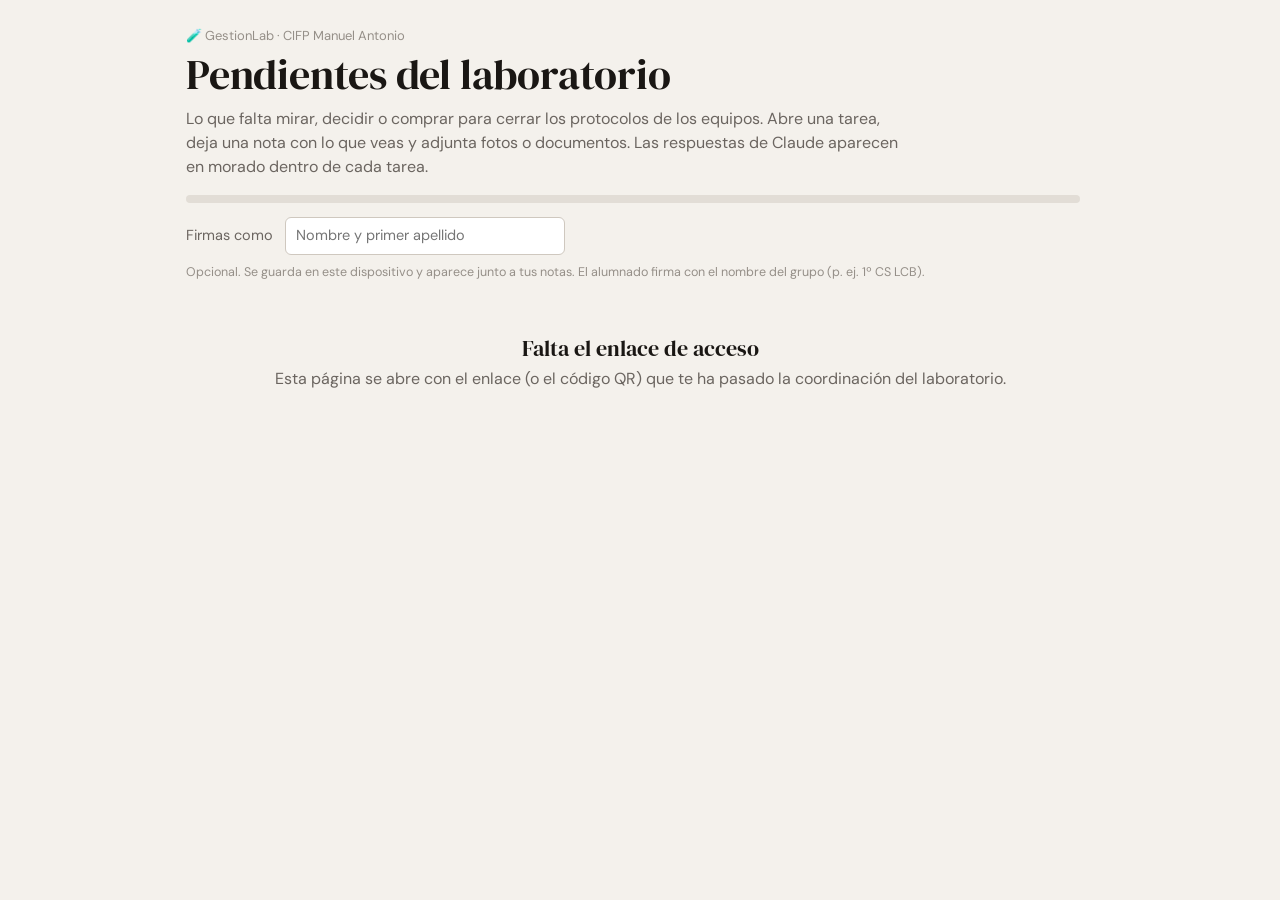
<file: pendientes.html>
<!DOCTYPE html>
<html lang="es">
<head>
<meta charset="UTF-8">
<meta name="viewport" content="width=device-width, initial-scale=1.0, viewport-fit=cover">
<meta name="robots" content="noindex, nofollow">
<meta name="referrer" content="no-referrer">
<title>Pendientes del laboratorio — GestionLab</title>
<link rel="preconnect" href="https://fonts.googleapis.com">
<link rel="preconnect" href="https://fonts.gstatic.com" crossorigin>
<link href="https://fonts.googleapis.com/css2?family=DM+Serif+Display&family=DM+Sans:ital,wght@0,400;0,500;0,600;0,700;1,400&display=swap" rel="stylesheet">
<!--
  Pendientes del laboratorio · página pública de GestionLab (sin login).
  Se abre con el enlace ?t=<token>. Los datos viven en el proyecto Supabase compartido
  «sanidade-cma» y solo se leen/escriben a través de la Edge Function «lab-pendientes»,
  que comprueba el token. Documentación: docs/modulo-pendientes.md
-->
<style>
:root{
  --bg:#f4f1ec; --surface:#ffffff; --surface2:#f9f7f3; --border:#e2ddd6; --border-strong:#cfc8bf;
  --text:#1a1714; --text-soft:#6b6560; --text-muted:#958f88;
  --accent:#2d5a3d; --accent-ink:#ffffff; --accent-light:#e8f0eb;
  --warn:#a8641f; --warn-light:#fdf3e7; --danger:#b94040; --danger-light:#fdf0f0;
  --tag-bg:#fffbe6; --tag-line:#d8c56a; --tag-ink:#4a3f00;
  --claude:#6b4fa3; --claude-light:#f1ecf9;
  --shadow:0 2px 12px rgba(26,23,20,.07);
  --radius:10px; --radius-sm:6px;
  color-scheme:light;
}
@media (prefers-color-scheme: dark){
  :root{
    --bg:#151311; --surface:#1e1b18; --surface2:#24211d; --border:#36312b; --border-strong:#4a443d;
    --text:#ece7e1; --text-soft:#b3aca4; --text-muted:#8a837b;
    --accent:#7fbf95; --accent-ink:#0f1a13; --accent-light:#1f3327;
    --warn:#e0a35a; --warn-light:#3a2c18; --danger:#ef8a80; --danger-light:#3d2220;
    --tag-bg:#2b2917; --tag-line:#6e6330; --tag-ink:#efe2a0;
    --claude:#b9a2e6; --claude-light:#2a2340;
    --shadow:none; color-scheme:dark;
  }
}
*{box-sizing:border-box}
[hidden]{display:none!important}
html{-webkit-text-size-adjust:100%}
body{margin:0;background:var(--bg);color:var(--text);font:400 16px/1.5 "DM Sans",system-ui,-apple-system,"Segoe UI",sans-serif;-webkit-font-smoothing:antialiased}
.wrap{max-width:940px;margin:0 auto;padding-left:max(16px,env(safe-area-inset-left));padding-right:max(16px,env(safe-area-inset-right))}
.sr{position:absolute!important;width:1px;height:1px;overflow:hidden;clip:rect(0 0 0 0);clip-path:inset(50%);white-space:nowrap;border:0;padding:0;margin:-1px}
.ic{display:inline-flex;line-height:0}.ic svg{width:15px;height:15px}
:focus-visible{outline:2px solid var(--accent);outline-offset:2px}
button,input,select,textarea{font:inherit;color:inherit}

/* cabecera */
.hero{padding-top:26px;padding-bottom:16px}
.logo{font-size:13px;color:var(--text-muted)}
h1{font:400 clamp(30px,5.4vw,42px)/1.08 "DM Serif Display",Georgia,serif;margin:6px 0 10px;letter-spacing:-.005em}
.lede{color:var(--text-soft);max-width:66ch;margin:0}
.progress{margin-top:16px;display:flex;align-items:center;gap:14px}
.bar{flex:1;height:8px;border-radius:99px;background:var(--border);overflow:hidden}
.bar>i{display:block;height:100%;width:0;background:var(--accent);border-radius:99px;transition:width .5s ease}
.ptext{font-weight:600;font-size:14.5px;color:var(--text-soft);white-space:nowrap}
.firma{margin-top:14px;display:flex;flex-wrap:wrap;align-items:center;gap:8px 12px;font-size:14.5px;color:var(--text-soft)}
.firma input{width:min(100%,280px)}
.firma small{flex-basis:100%;font-size:12.5px;color:var(--text-muted)}
.banner{margin:14px 0 0;padding:10px 14px;border-radius:var(--radius-sm);background:var(--warn-light);border:1px solid color-mix(in srgb,var(--warn) 35%,transparent)}

/* filtros */
.filters{position:sticky;top:0;z-index:5;background:color-mix(in srgb,var(--bg) 92%,transparent);-webkit-backdrop-filter:blur(8px);backdrop-filter:blur(8px);border-bottom:1px solid var(--border);padding:10px 0}
.filters .wrap{display:flex;flex-wrap:wrap;gap:8px;align-items:center}
.seg{display:inline-flex;border:1px solid var(--border-strong);border-radius:var(--radius-sm);overflow:hidden;background:var(--surface);max-width:100%;overflow-x:auto;scrollbar-width:none}
.seg button{border:0;background:none;padding:8px 11px;font-size:14px;font-weight:600;color:var(--text-soft);cursor:pointer;white-space:nowrap}
.seg button+button{border-left:1px solid var(--border)}
.seg button[aria-pressed="true"]{background:var(--accent);color:var(--accent-ink)}
.seg .n{font-weight:400;opacity:.8;margin-left:4px}
select,input[type="search"],input[type="text"],textarea{background:var(--surface);border:1px solid var(--border-strong);border-radius:var(--radius-sm);padding:7px 10px;min-width:0}
input[type="search"]{flex:1 1 180px}
.filters select{flex:0 1 auto}
.chk{display:inline-flex;align-items:center;gap:6px;font-size:14.5px;color:var(--text-soft);cursor:pointer;white-space:nowrap}
.chk input{accent-color:var(--danger);width:16px;height:16px}
@media (max-width:620px){.filters{position:static}.seg{width:100%}.seg button{flex:1 1 auto;padding:8px 4px;font-size:13.5px}.filters select{flex:1 1 140px}}

/* añadir */
.addbox{margin-top:18px;background:var(--surface);border:1px dashed var(--border-strong);border-radius:var(--radius)}
.addbox>summary{cursor:pointer;list-style:none;padding:12px 14px;font-weight:600;color:var(--accent);display:flex;gap:8px;align-items:center}
.addbox>summary::-webkit-details-marker{display:none}
.addbox[open]>summary{border-bottom:1px dashed var(--border)}
.addform{display:grid;gap:12px;padding:14px;grid-template-columns:1fr 1fr}
.addform .full{grid-column:1/-1}
.addform label{display:flex;flex-direction:column;gap:4px;font-size:14px;color:var(--text-soft)}
.addform .row{display:flex;gap:10px;align-items:center;flex-wrap:wrap}
.eqhint{font-size:13.5px;color:var(--text-soft);min-height:1em}
.eqhint b{font:600 12.5px ui-monospace,SFMono-Regular,Consolas,monospace;color:var(--text)}
.eqhint .bad{color:var(--danger)}
@media (max-width:620px){.addform{grid-template-columns:1fr}}

/* lista */
.sec{margin-top:28px}
.sec h2{display:flex;flex-wrap:wrap;align-items:baseline;gap:4px 12px;font:400 23px/1.2 "DM Serif Display",Georgia,serif;margin:0 0 10px;padding-bottom:6px;border-bottom:1px solid var(--border-strong)}
.sec h2 .cnt{font:400 14px "DM Sans",sans-serif;color:var(--text-soft)}
.rows{list-style:none;margin:0;padding:0;display:flex;flex-direction:column;gap:8px}
.task{background:var(--surface);border:1px solid var(--border);border-radius:var(--radius);box-shadow:var(--shadow);overflow:hidden;position:relative}
.task.prio::before{content:"";position:absolute;left:0;top:0;bottom:0;width:4px;background:var(--danger)}
.task.open{border-color:var(--border-strong)}
.task-head{appearance:none;border:0;background:none;text-align:left;display:flex;gap:12px;width:100%;padding:13px 14px 12px 16px;cursor:pointer;align-items:flex-start}
.task-head:hover .th-title{color:var(--accent)}
.task-head:focus-visible{outline-offset:-3px;border-radius:var(--radius)}
.dot{flex:none;width:19px;height:19px;border-radius:50%;border:2px solid var(--border-strong);margin-top:2px;display:grid;place-items:center;color:transparent;background:var(--surface)}
.dot svg{width:11px;height:11px}
[data-estado="en_curso"] .dot{border-color:var(--warn);background:conic-gradient(var(--warn) 0 50%,var(--surface) 0)}
[data-estado="hecho"] .dot{border-color:var(--accent);background:var(--accent);color:var(--accent-ink)}
[data-estado="descartado"] .dot{border-color:var(--text-muted);background:repeating-linear-gradient(135deg,var(--text-muted) 0 2px,transparent 2px 5px)}
.th-main{flex:1;min-width:0}
.th-title{display:block;font-weight:600;font-size:16.5px;line-height:1.3;transition:color .15s}
[data-estado="hecho"] .th-title,[data-estado="descartado"] .th-title{color:var(--text-soft)}
[data-estado="descartado"] .th-title{text-decoration:line-through}
.th-meta{display:flex;flex-wrap:wrap;gap:5px 6px;margin-top:7px;align-items:center}
.eq{font:600 12px/1 ui-monospace,SFMono-Regular,Consolas,monospace;background:var(--tag-bg);border:1px solid var(--tag-line);color:var(--tag-ink);padding:3px 6px 4px;border-radius:4px;white-space:nowrap}
.more{font:600 12px/1 ui-monospace,monospace;color:var(--text-muted)}
.pill{font-size:12.5px;font-weight:600;line-height:1;padding:4px 8px;border-radius:99px;background:var(--accent-light);color:var(--accent);white-space:nowrap}
.pill.lab{background:transparent;border:1px solid var(--border-strong);color:var(--text-soft);padding:3px 7px}
.pill.prio{background:var(--danger-light);color:var(--danger)}
.pill.has-resp{background:var(--claude-light);color:var(--claude)}
.pill.nueva{background:var(--warn-light);color:var(--warn)}
.flag{display:inline-flex;align-items:center;gap:3px;color:var(--text-soft);font-size:13.5px}
.chev{flex:none;color:var(--text-muted);margin-top:3px;transition:transform .2s}
.chev svg{width:18px;height:18px}
.task-head[aria-expanded="true"] .chev{transform:rotate(180deg)}
.task-body{padding:4px 18px 16px 47px;border-top:1px dashed var(--border);display:flex;flex-direction:column;gap:16px}
@media (max-width:560px){.task-body{padding-left:16px;padding-right:14px}}
.detalle{margin:10px 0 0;max-width:72ch}
.facts{display:grid;grid-template-columns:auto 1fr;gap:4px 14px;margin:0;font-size:14.5px}
.facts dt{color:var(--text-muted);font-size:12px;font-weight:700;line-height:1.9;text-transform:uppercase;letter-spacing:.05em}
.facts dd{margin:0;display:flex;flex-wrap:wrap;gap:5px;align-items:center}
.lbl{display:block;font-size:12px;font-weight:700;line-height:1.4;text-transform:uppercase;letter-spacing:.06em;color:var(--text-muted);margin-bottom:6px}
.estados{display:flex;flex-wrap:wrap;gap:6px}
.estados button{font-size:14px;font-weight:600;padding:7px 12px;border-radius:99px;border:1px solid var(--border-strong);background:var(--surface);cursor:pointer}
.estados button[aria-pressed="true"][data-v="pendiente"]{background:var(--text);border-color:var(--text);color:var(--surface)}
.estados button[aria-pressed="true"][data-v="en_curso"]{background:var(--warn-light);border-color:var(--warn);color:var(--warn)}
.estados button[aria-pressed="true"][data-v="hecho"]{background:var(--accent-light);border-color:var(--accent);color:var(--accent)}
.estados button[aria-pressed="true"][data-v="descartado"]{background:var(--border);border-color:var(--text-muted);color:var(--text-soft)}
.estados button:disabled{opacity:.6;cursor:progress}

/* hilo */
.hilo{display:flex;flex-direction:column;gap:10px}
.hilo:empty::before{content:"Todavía no hay notas.";color:var(--text-muted);font-size:14px}
.nota{border:1px solid var(--border);border-radius:var(--radius-sm);background:var(--surface2);padding:9px 12px 10px}
.nota-h{display:flex;flex-wrap:wrap;gap:4px 10px;align-items:baseline;font-size:13px;color:var(--text-soft)}
.nota-h b{color:var(--text);font-weight:600}
.nota-h .sp{flex:1}
.nota-t{white-space:pre-wrap;margin-top:4px;overflow-wrap:anywhere}
.nota.resp{border:0;border-left:3px solid var(--claude);background:var(--claude-light);border-radius:0 var(--radius-sm) var(--radius-sm) 0}
.nota.resp .nota-h b{color:var(--claude)}
.evento{font-size:13px;color:var(--text-soft);padding-left:12px;border-left:2px solid var(--border)}
.adj-grid{display:grid;grid-template-columns:repeat(auto-fill,minmax(118px,1fr));gap:8px;margin-top:8px}
.att{margin:0;border:1px solid var(--border);border-radius:var(--radius-sm);overflow:hidden;background:var(--surface);display:flex;flex-direction:column;min-width:0}
.att-view{appearance:none;border:0;padding:0;margin:0;display:block;width:100%;aspect-ratio:4/3;background:var(--border);cursor:zoom-in;overflow:hidden;text-decoration:none;color:inherit}
.att-view img{width:100%;height:100%;object-fit:cover;display:block}
.att-file{display:grid;place-items:center;cursor:pointer;background:var(--accent-light)}
.att-file .ext{font-weight:700;font-size:17px;letter-spacing:.06em;color:var(--accent)}
.att figcaption{padding:5px 8px 6px;font-size:12.5px;display:flex;flex-direction:column;gap:1px;min-width:0}
.att-name{color:var(--text);text-decoration:none;overflow:hidden;text-overflow:ellipsis;white-space:nowrap;font-weight:600}
.att-name:hover{text-decoration:underline}
.att-meta{color:var(--text-muted);font-size:11.5px}

/* redactar */
.composer{border:1px solid var(--border-strong);border-radius:var(--radius-sm);background:var(--surface);padding:10px}
.composer.drag{outline:2px dashed var(--accent);outline-offset:2px;background:var(--accent-light)}
.composer textarea{width:100%;border:0;padding:4px 2px;resize:vertical;min-height:76px;line-height:1.45;background:transparent}
.composer textarea:focus{outline:none}
.composer:focus-within{border-color:var(--accent)}
.pend{display:flex;flex-wrap:wrap;gap:6px;margin:6px 0 2px}
.pend:empty{display:none}
.pchip{display:inline-flex;align-items:center;gap:6px;border:1px solid var(--border);border-radius:99px;padding:3px 4px 3px 4px;font-size:12.5px;max-width:100%;background:var(--surface2)}
.pchip img{width:22px;height:22px;border-radius:50%;object-fit:cover}
.pchip .pn{overflow:hidden;text-overflow:ellipsis;white-space:nowrap;max-width:180px;padding-left:4px}
.pchip button{border:0;background:none;cursor:pointer;color:var(--text-soft);padding:2px 6px;border-radius:99px}
.pchip button:hover{background:var(--danger-light);color:var(--danger)}
.comp-bar{display:flex;flex-wrap:wrap;gap:8px;align-items:center;justify-content:space-between;margin-top:6px}
.comp-bar .izq{display:flex;gap:8px;align-items:center;flex-wrap:wrap}
.hint{margin:6px 0 0;font-size:12.5px;color:var(--text-muted)}
.estado-envio{font-size:13.5px;color:var(--text-soft)}
.estado-envio.err{color:var(--danger)}
.btn{display:inline-flex;align-items:center;gap:7px;font-size:14.5px;font-weight:600;line-height:1;padding:9px 13px;border-radius:var(--radius-sm);border:1px solid var(--border-strong);background:var(--surface);cursor:pointer;position:relative}
.btn:hover{border-color:var(--accent);color:var(--accent)}
.btn:focus-within{outline:2px solid var(--accent);outline-offset:2px}
.btn.primary{background:var(--accent);border-color:var(--accent);color:var(--accent-ink)}
.btn.primary:hover{color:var(--accent-ink);filter:brightness(1.08)}
.btn:disabled{opacity:.55;cursor:not-allowed}
.linkbtn{appearance:none;border:0;background:none;padding:2px 0;font-size:12.5px;color:var(--accent);cursor:pointer;text-decoration:underline;text-underline-offset:2px}
.linkbtn.danger{color:var(--danger)}
.linkbtn.strong{font-weight:700}
.confirm{display:inline-flex;flex-wrap:wrap;gap:4px 10px;align-items:center}
.confirm .q{font-size:12.5px}
.foot{display:flex;justify-content:space-between;gap:12px;flex-wrap:wrap;font-size:12.5px;color:var(--text-muted);border-top:1px solid var(--border);padding-top:10px}

.empty{margin:36px 0;text-align:center;color:var(--text-soft)}
.empty b{display:block;font:400 22px "DM Serif Display",Georgia,serif;color:var(--text);margin-bottom:4px}
.skel{height:64px;border-radius:var(--radius);background:linear-gradient(90deg,var(--surface) 0%,var(--surface2) 50%,var(--surface) 100%);background-size:200% 100%;animation:sh 1.4s infinite;border:1px solid var(--border);margin-top:8px}
@keyframes sh{to{background-position:-200% 0}}
@media (prefers-reduced-motion:reduce){.skel{animation:none}.bar>i,.chev{transition:none}}

.decis{margin-top:34px;background:var(--surface);border:1px solid var(--border);border-radius:var(--radius)}
.decis>summary{cursor:pointer;padding:12px 14px;font-weight:600}
.decis ul{margin:0;padding:0 18px 14px 34px}
.decis li{margin:4px 0}
.note{color:var(--text-soft);font-size:14px;margin:22px 0 48px;max-width:72ch}

.lb{position:fixed;inset:0;z-index:50;background:rgba(10,9,8,.9);display:flex;flex-direction:column;align-items:center;justify-content:center;padding:max(16px,env(safe-area-inset-top)) max(16px,env(safe-area-inset-right)) max(16px,env(safe-area-inset-bottom)) max(16px,env(safe-area-inset-left));gap:10px}
.lb-body{flex:1;min-height:0;display:flex;align-items:center;justify-content:center;width:100%}
.lb-body img,.lb-body video{max-width:100%;max-height:100%;object-fit:contain;border-radius:6px;background:#000}
.lb-cap a{color:#eee8e1;font-size:14px}
.lb-x{position:absolute;top:max(12px,env(safe-area-inset-top));right:max(12px,env(safe-area-inset-right));background:rgba(255,255,255,.15);color:#fff;border:0;border-radius:99px;padding:8px 14px;font-weight:600;cursor:pointer}
.toast{position:fixed;left:50%;bottom:max(18px,env(safe-area-inset-bottom));transform:translateX(-50%);z-index:60;background:var(--text);color:var(--surface);padding:10px 16px;border-radius:var(--radius-sm);font-size:15px;box-shadow:0 6px 20px rgba(0,0,0,.25);max-width:calc(100vw - 32px)}
</style>
</head>
<body>
<header class="hero wrap">
  <div class="logo">🧪 GestionLab · CIFP Manuel Antonio</div>
  <h1>Pendientes del laboratorio</h1>
  <p class="lede">Lo que falta mirar, decidir o comprar para cerrar los protocolos de los equipos. Abre una tarea, deja una nota con lo que veas y adjunta fotos o documentos. Las respuestas de Claude aparecen en morado dentro de cada tarea.</p>
  <div class="progress" aria-live="polite">
    <div class="bar" aria-hidden="true"><i id="pbar"></i></div>
    <span class="ptext" id="ptext">Cargando…</span>
  </div>
  <label class="firma" for="autor">Firmas como
    <input type="text" id="autor" maxlength="80" placeholder="Nombre y primer apellido" autocomplete="name">
    <small>Opcional. Se guarda en este dispositivo y aparece junto a tus notas. El alumnado firma con el nombre del grupo (p. ej. 1º CS LCB).</small>
  </label>
  <p class="banner" id="banner" hidden></p>
</header>

<nav class="filters" aria-label="Filtros" id="filtros" hidden>
  <div class="wrap">
    <div class="seg" role="group" aria-label="Estado" id="fEstado">
      <button type="button" data-v="abiertas">Abiertas<span class="n"></span></button>
      <button type="button" data-v="en_curso">En curso<span class="n"></span></button>
      <button type="button" data-v="resueltas">Resueltas<span class="n"></span></button>
      <button type="button" data-v="todas">Todas<span class="n"></span></button>
    </div>
    <select id="fLab" aria-label="Laboratorio">
      <option value="">Todos los labs</option>
      <option value="201">Lab 201</option>
      <option value="203">Lab 203</option>
      <option value="205">Lab 205</option>
      <option value="207">Lab 207</option>
      <option value="209">Lab 209</option>
      <option value="general">Sin laboratorio</option>
    </select>
    <select id="fTipo" aria-label="Tipo de tarea"><option value="">Todos los tipos</option></select>
    <label class="chk"><input type="checkbox" id="fPrio"> Prioritarias</label>
    <input type="search" id="fQ" placeholder="Buscar (texto o código: MIC44)" aria-label="Buscar">
  </div>
</nav>

<main class="wrap">
  <details class="addbox" id="addbox" hidden>
    <summary><span class="ic" data-ic="plus"></span>Añadir una tarea</summary>
    <form class="addform" id="addform" autocomplete="off">
      <label class="full">Qué hay que hacer
        <input type="text" name="titulo" required maxlength="300" placeholder="p. ej. Revisar la junta del autoclave AUTC-002">
      </label>
      <label>Sección <select name="seccion" id="addSec"></select></label>
      <label>Tipo <select name="tipo" id="addTipo"></select></label>
      <label class="full">Detalle (opcional)
        <textarea name="detalle" rows="3" maxlength="6000"></textarea>
      </label>
      <label class="full">Códigos de equipo (opcional, separados por comas)
        <input type="text" name="equipos" id="addEq" placeholder="AUTC-002, MIC44" spellcheck="false">
        <span class="eqhint" id="eqhint"></span>
      </label>
      <div class="full row">
        <label class="chk"><input type="checkbox" name="importante"> Prioritaria</label>
        <span style="flex:1"></span>
        <button class="btn primary" type="submit" id="addBtn">Añadir</button>
      </div>
    </form>
  </details>

  <div id="list"><div class="skel"></div><div class="skel"></div><div class="skel"></div></div>

  <details class="decis" id="decis" hidden>
    <summary id="decisSum">Decisiones ya tomadas</summary>
    <ul id="decisList"></ul>
  </details>
  <p class="note" id="nota-pie" hidden>Las tareas resueltas no se borran: quedan en «Resueltas» con todo su hilo, como registro. La lista se actualiza sola cada minuto. Este enlace da acceso sin contraseña: compártelo solo con quien tenga que trabajar en el laboratorio.</p>
</main>

<div class="lb" id="lb" hidden role="dialog" aria-modal="true" aria-label="Adjunto ampliado">
  <button class="lb-x" id="lbX" type="button">Cerrar</button>
  <div class="lb-body" id="lbBody"></div>
  <div class="lb-cap" id="lbCap"></div>
</div>
<div class="toast" id="toast" role="status" aria-live="polite" hidden></div>

<script>
(() => {
"use strict";
const API = "https://clxcjsvkmaydpxvtqesv.supabase.co/functions/v1/lab-pendientes";
const ANON = "eyJhbGciOiJIUzI1NiIsInR5cCI6IkpXVCJ9.eyJpc3MiOiJzdXBhYmFzZSIsInJlZiI6ImNseGNqc3ZrbWF5ZHB4dnRxZXN2Iiwicm9sZSI6ImFub24iLCJpYXQiOjE3NzkwNDI1OTEsImV4cCI6MjA5NDYxODU5MX0._uu-RO_AtA88mh3eC8oPBf7ikD2X5w-otl91pHSJ7GA";
const INV = {"BAL-07":["","Balanza Gram Precision EK-2000"],"EST-05":["","Estufa J.P. Selecta"],"CEN-13":["","Microcentrífuga refrigerada Labbox Elitex Flow R24"],"CEN-":["","Microcentrífuga Eppendorf 5425 R"],"MIC52":["","Microscopio Zeiss Primostar"],"PCR-02":["205","Termociclador Bioer LifeTouch"],"PCR-001":["205","Termociclador a tiempo real (qPCR) Applied Biosystems StepOn"],"WAT-003":["205","Destilador Kjeldahl J.P. Selecta Pro-Nitro S"],"CABVOR-01":["205","Cabezal de vórtex (accesorio) J.P. Selecta"],"CABVOR-02":["205","Cabezal de vórtex (accesorio) Velp Scientifica"],"VOR-002":["205","Vórtex J.P. Selecta Vortex Vib 7001725"],"VOR-001":["205","Vórtex Velp Scientifica"],"VOR-003":["205","Vórtex J.P. Selecta Vortex Vib 7001725"],"WAT-005":["205","Sistema de agua ultrapura Merck Millipore Milli-Q (SR 240)"],"WAT-002":["205","Máquina de hielo GGM Gastro EFSH354S-N"],"WAT-001":["205","Purificador de agua Rephile Direct-Pure Adept"],"BAL-06":["205","Balanza Radwag WTC 3000"],"REF-06":["207","Frigorífico Liebherr CNP 4003"],"EST-01":["207","Estufa J.P. Selecta"],"PLA-05":["201","Agitador magnético (placa) SBS ACS-160"],"AUT-003":["201","Analizador de orina Dirui H100"],"AUT-002":["201","Analizador de química seca Fujifilm DRI-CHEM NX500i"],"AUT-001":["201","Autoanalizador de bioquímica Metrolab Metrolab 2300"],"AUT-004":["201","Lector densitométrico de electroforesis RAL Técnica para el "],"PIP-068":["201","Micropipeta Socorex Acura 825"],"PIP-069":["201","Micropipeta Socorex Acura 825"],"PIP-070":["201","Micropipeta Gilson Pipetman"],"PIP-065":["201","Micropipeta Socorex Acura 825"],"PIP-066":["201","Micropipeta Socorex Acura 825"],"PIP-067":["201","Micropipeta Socorex Acura 825"],"PIP-063":["201","Micropipeta HTL Discovery"],"PIP-064":["201","Micropipeta Socorex Acura 825"],"PIP-062":["201","Micropipeta Huawei"],"MIC06":["201","Microscopio Olympus CH20BIMF200"],"MIC08":["201","Microscopio Leica DM500"],"MIC09":["201","Microscopio Leica DM750"],"MIC10":["201","Microscopio"],"MIC05":["201","Microscopio Olympus CH20BIMF200"],"MIC11":["201","Microscopio Motic B series"],"MIC02":["201","Microscopio Olympus CH20BIMF200"],"MIC01":["201","Microscopio Olympus CH20BIMF200"],"MIC03":["201","Microscopio Olympus CH20BIMF200"],"MIC04":["201","Microscopio Olympus CH20BIMF200"],"MIC07":["201","Microscopio Olympus CH20BIMF200"],"OSM-01":["201","Osmómetro Gonotec Osmomat 030-D-M-3P"],"REF-05":["201","Frigorífico Aspes"],"AUT-01":["203","Autoanalizador de bioquímica Metrolab Metrolab 2300"],"AUT-02":["203","Autoanalizador de inmunoensayo (quimioluminiscencia) Snibe M"],"AXI-01":["203","Agitador orbital Lan Technics MX-RD-E"],"BAT-01":["203","Baño termostático J.P. Selecta"],"CAM01":["203","Cámara para microscopio Leica ICC50 W"],"CEN-02":["203","Centrífuga-incubadora de inmunohematología Ortho Clinical Di"],"CIT-01":["203","Analizador hematológico Nihon Kohden Celltac MEK-6500K"],"COAG-02":["203","Coagulómetro RAL Técnica para el Laboratorio Clotty"],"COAG-03":["203","Coagulómetro Spinreact"],"COAG-01":["203","Coagulómetro RAL Técnica para el Laboratorio Pherotank"],"ELE-01":["203","Cubeta de electroforesis RAL Técnica para el Laboratorio Phe"],"ELE-02":["203","Cubeta de electroforesis RAL Técnica para el Laboratorio Phe"],"ELE-03":["203","Cubeta de electroforesis RAL Técnica para el Laboratorio Phe"],"FOT-05":["203","Fotómetro (analizador semiautomático) RAL Técnica para el La"],"FOT-02":["203","Fotómetro (analizador semiautomático) RAL Técnica para el La"],"FOT-01":["203","Fotómetro (analizador semiautomático) RAL Técnica para el La"],"FOT-04":["203","Fotómetro (analizador semiautomático) RAL Técnica para el La"],"FOT-03":["203","Fotómetro (analizador semiautomático) RAL Técnica para el La"],"REF-01":["203","Frigorífico Whirlpool"],"GLI-01":["203","Glucómetro LifeScan OneTouch Verio"],"LMP-01":["203","Lámpara de lectura de hemaglutinación J.P. Selecta 3000438 ("],"CEN-01":["203","Microcentrífuga de hematocrito J.P. Selecta Centrolit II"],"PIP-042":["203","Micropipeta Gilson"],"PIP-041":["203","Micropipeta Huawei"],"PIP-051":["203","Micropipeta Huawei"],"PIP-044":["203","Micropipeta Lan Technics Pipetman"],"PIP-048":["203","Micropipeta Nahita (Auxilab) Digipette"],"PIP-050":["203","Micropipeta Huawei"],"PIP-038":["203","Micropipeta Socorex Acura 835"],"PIP-049":["203","Micropipeta Nichiryo Nichipet EX"],"PIP-046":["203","Micropipeta Eppendorf Research"],"PIP-037":["203","Micropipeta Socorex Acura 825"],"PIP-039":["203","Micropipeta Socorex Acura 825"],"PIP-040":["203","Micropipeta Socorex Acura 822"],"PIP-043":["203","Micropipeta Gilson Pipetman"],"PIP-045":["203","Micropipeta Lan Technics"],"PIP-047":["203","Micropipeta Socorex Acura 821"],"PIP-036":["203","Micropipeta Socorex Acura 825"],"PIP-059":["203","Micropipeta Socorex Acura 825"],"PIP-060":["203","Micropipeta Socorex Acura 825"],"PIP-061":["203","Micropipeta Nichiryo Nichipet EX"],"PIP-035":["203","Micropipeta Socorex Acura 825"],"PIP-052":["203","Micropipeta Eppendorf Research plus"],"PIP-053":["203","Micropipeta Gilson Pipetman"],"PIP-054":["203","Micropipeta Lan Technics"],"PIP-055":["203","Micropipeta Lan Technics"],"PIP-056":["203","Micropipeta Gilson Pipetman"],"PIP-057":["203","Micropipeta Gilson Pipetman"],"PIP-058":["203","Micropipeta Gilson Pipetman"],"MIC20":["203","Microscopio Olympus CH20BIMF200"],"MIC21":["203","Microscopio Olympus CX22LEDRFS1"],"MIC14":["203","Microscopio Olympus CH20BIMF200"],"MIC15":["203","Microscopio Olympus CH20BIMF200"],"MIC12":["203","Microscopio Olympus CH20BIMF200"],"MIC13":["203","Microscopio Olympus CH20BIMF200"],"MIC16":["203","Microscopio Olympus CH20BIMF200"],"MIC17":["203","Microscopio Olympus CH20BIMF200"],"MIC18":["203","Microscopio Olympus CH20BIMF200"],"MIC19":["203","Microscopio Olympus CH20BIMF200"],"MIC22":["203","Microscopio Olympus CX22LEDRFS1"],"MIC23":["203","Microscopio Leica DM750"],"MIC25":["203","Microscopio Leica DM750"],"MIC24":["203","Microscopio Leica DM500"],"MIC26":["203","Microscopio Olympus CX22LEDRFS1"],"MIC27":["203","Microscopio Leica DM750"],"PHM-01":["203","pH-metro portátil Hanna Instruments pH portátil"],"PLA-02":["203","Agitador magnético (placa) J.P. Selecta Agimatic-N"],"PLA-01":["203","Agitador magnético (placa) Velp Scientifica ARE"],"CAB-01":["203","Vitrina de extracción de gases Indelab Flow Lan SV"],"AUTC-001":["205","Autoclave J.P. Selecta Presoclave 11"],"AUTC-002":["205","Autoclave J.P. Selecta Presoclave 75"],"BAL-005":["205","Balanza BEL Engineering"],"BAL-003":["205","Balanza Phoenix Instrument BTC-223"],"BAL-001":["205","Balanza Gram Precision ST-110"],"BAL-002":["205","Balanza Gram Precision 322"],"BAL-004":["205","Balanza Ovan"],"BAT-06":["205","Baño termostático J.P. Selecta Precisterm"],"BAT-07":["205","Baño termostático Labbox WB01"],"VAC-001":["205","Bomba de vacío J.P. Selecta BR 1611"],"CAB-03":["205","Cabina de seguridad biológica Telstar BioVanguard Green Line"],"CAM03":["205","Cámara para microscopio Olympus CH3-TR45 (cabezal trinocular"],"CAM02":["205","Cámara para microscopio Leica Flexacam i5"],"CEN-04":["205","Centrífuga J.P. Selecta Meditronic-BL"],"CEN-05":["205","Centrífuga J.P. Selecta Meditronic-BL"],"CEN-06":["205","Centrífuga J.P. Selecta Meditronic-BL"],"CONX-001":["205","Congelador Equitec Congelador vertical"],"ELE-06":["205","Cubeta de electroforesis"],"ELE-07":["205","Cubeta de electroforesis"],"ELE-08":["205","Cubeta de electroforesis Bio-Rad"],"ELE-09":["205","Cubeta de electroforesis"],"ELE-10":["205","Cubeta de electroforesis Scie-Plas VG-SYS"],"ELE-11":["205","Cubeta de electroforesis Scie-Plas VG-SYS"],"ELE-12":["205","Cubeta de electroforesis"],"COL-001":["205","Contador de colonias Astori Tecnica Curtis"],"DEN-001":["205","Densitómetro (turbidímetro McFarland) bioMérieux Densimat"],"FOT-06":["205","Espectrofotómetro VWR P6"],"EST-001":["205","Estufa Indelab"],"EST-004":["205","Estufa J.P. Selecta Incudigit-TFT"],"ELE-04":["205","Fuente de alimentación de electroforesis Labnet Enduro 300V "],"ELE-05":["205","Fuente de alimentación de electroforesis Labnet Enduro 300V "],"HOM-001":["205","Homogeneizador (Stomacher) Seward Stomacher 400 Circulator"],"INC-01":["205","Incubadora Thermo Scientific Midi 40 CO2"],"INC-03":["205","Incubadora Gallenkamp"],"INC-05":["205","Incubadora J.P. Selecta"],"INC-04":["205","Incubadora J.P. Selecta"],"INC-02":["205","Incubadora J.P. Selecta Prebatem-TFT"],"LUV-001":["205","Lámpara ultravioleta Vilber Lourmat TFP-M/WL"],"WPL-001":["205","Lavador de microplacas Heales PW 812"],"RPL-001":["205","Lector de microplacas Heales MB-580"],"LUPA04":["205","Lupa binocular (estereomicroscopio) Pierron"],"LUPA05":["205","Lupa binocular (estereomicroscopio) Pierron"],"LUPA06":["205","Lupa binocular (estereomicroscopio) Optika ST-30-2LF"],"LUPA01":["205","Lupa binocular (estereomicroscopio) Motic SMZ140-N2LED"],"LUPA02":["205","Lupa binocular (estereomicroscopio) Motic SMZ140-N2LED"],"LUPA03":["205","Lupa binocular (estereomicroscopio) Motic SMZ140-N2LED"],"LUPAELEC01":["205","Lupa electrónica"],"MUL-001":["205","Medidor multiparamétrico Violab PC50"],"CEN-08":["205","Microcentrífuga Eppendorf MiniSpin"],"CEN-09":["205","Microcentrífuga Labnet Prism"],"CEN-10":["205","Microcentrífuga Ortoalresa Biocen 22"],"CEN-07":["205","Microcentrífuga Labnet Prism"],"MICROO-01":["205","Microondas Kunft"],"PIP-084":["205","Micropipeta Gilson Pipetman"],"PIP-088":["205","Micropipeta Gilson Pipetman"],"PIP-097":["205","Micropipeta Huawei"],"PIP-094":["205","Micropipeta Eppendorf"],"PIP-095":["205","Micropipeta HTL Labmate+"],"PIP-090":["205","Micropipeta Gilson Pipetman"],"PIP-092":["205","Micropipeta AHN Pipet4u"],"PIP-099":["205","Micropipeta Eppendorf Research plus"],"PIP-100":["205","Micropipeta Socorex Acura 825"],"PIP-101":["205","Micropipeta Gilson Pipetman"],"PIP-104":["205","Micropipeta Socorex Acura 825"],"PIP-103":["205","Micropipeta HTL Labmate+"],"PIP-071":["205","Micropipeta Nahita (Auxilab) Digipette"],"PIP-074":["205","Micropipeta Gilson Pipetman"],"PIP-075":["205","Micropipeta Socorex Acura 825"],"PIP-076":["205","Micropipeta Nichiryo Nichipet EX"],"PIP-078":["205","Micropipeta Nichiryo Nichipet EX"],"PIP-079":["205","Micropipeta Socorex Acura 825"],"PIP-080":["205","Micropipeta Nichiryo Nichipet EX"],"PIP-083":["205","Micropipeta Nichiryo Nichipet EX"],"PIP-086":["205","Micropipeta Lan Technics"],"PIP-089":["205","Micropipeta Gilson Pipetman"],"PIP-091":["205","Micropipeta Gilson Pipetman"],"PIP-085":["205","Micropipeta HTL Labmate+"],"PIP-073":["205","Micropipeta Gilson"],"PIP-077":["205","Micropipeta Gilson Pipetman"],"PIP-081":["205","Micropipeta Huawei"],"PIP-093":["205","Micropipeta Nichiryo Nichipet EX"],"PIP-096":["205","Micropipeta Nichiryo Nichipet EX"],"PIP-098":["205","Micropipeta Gilson Pipetman"],"PIP-105":["205","Micropipeta Socorex Acura 825"],"PIP-102":["205","Micropipeta Socorex"],"PIP-082":["205","Micropipeta Huawei"],"PIP-087":["205","Micropipeta Huawei"],"PIP-072":["205","Micropipeta Lan Technics"],"PIPR-009":["205","Micropipeta multicanal Eppendorf Research plus"],"PIPR-010":["205","Micropipeta multicanal Eppendorf Research plus"],"MIC33":["205","Microscopio Euromex bScope"],"MIC34":["205","Microscopio Euromex bScope"],"MIC36":["205","Microscopio Leica DM750 (5K)"],"MIC28":["205","Microscopio Olympus CH20BIMF200"],"MIC29":["205","Microscopio Olympus CH20BIMF200"],"MIC30":["205","Microscopio Olympus CH20BIMF200"],"MIC31":["205","Microscopio Olympus CH20BIMF200"],"MIC32":["205","Microscopio Olympus CH20BIMF200"],"MIC35":["205","Microscopio Leica DM500"],"MICINV01":["205","Microscopio invertido Leica DMi1"],"MUE-001":["205","Muestreador microbiológico de aire IUL Spin Air"],"REF-02":["205","Frigorífico Liebherr Premium NoFrost"],"REF-03":["205","Frigorífico Bosch"],"REF-04":["205","Frigorífico Samsung"],"PHM-02":["205","pH-metro Violab Bench meter"],"PIPA-003":["205","Pipeta de repetición Eppendorf Multipette plus (4780)"],"PIPA-001":["205","Pipeta de repetición Eppendorf Multipette plus (4780)"],"PIPA-002":["205","Pipeta de repetición multicanal Eppendorf Multipette plus"],"PIPR-004":["205","Pipeteador (controlador de pipetas) Labbox"],"PIPR-005":["205","Pipeteador (controlador de pipetas) Labbox"],"PIPR-002":["205","Pipeteador (controlador de pipetas) Labbox Easy60+"],"PIPR-003":["205","Pipeteador (controlador de pipetas) Labbox Easy 500"],"PIPR-006":["205","Pipeteador (controlador de pipetas) Labbox Easy 500"],"PIPR-007":["205","Pipeteador (controlador de pipetas) Drummond Pipet-Aid XP2"],"PIPR-008":["205","Pipeteador (controlador de pipetas) Drummond"],"PLA-03":["205","Agitador magnético (placa) J.P. Selecta Agimatic-N"],"PLA-04":["205","Agitador magnético (placa) SBS"],"WAT-004":["205","Filtro de agua de red Resideo (Honeywell Home) Braukmann FF0"],"FLUOR01":["205","Fuente LED de fluorescencia CoolLED pE-300"],"DIG-001":["205","Unidad de digestión Kjeldahl J.P. Selecta RAT 2"],"DIG-002":["205","Unidad de digestión Kjeldahl J.P. Selecta Bloc Digest 12"],"BAT-05":["207","Baño termostático FALC B-I"],"BAT-04":["207","Baño termostático Labolan 40-300-002"],"BAT-08":["207","Baño termostático J.P. Selecta"],"BAT-02":["207","Baño termostático Labolan 40-300-002"],"BAT-03":["207","Baño termostático FALC"],"CAB-02":["207","Vitrina de extracción de gases Indelab Flow Lan SV"],"CAB-04":["207","Vitrina de extracción de gases Indelab Flow Lan SV"],"CEN-11":["207","Centrífuga Ortoalresa Digicen 21"],"CRI-01":["207","Criostato Reichert-Jung (Leica) Cryocut"],"PAR-03":["207","Estación de inclusión en parafina Leica HistoCore Arcadia C"],"PAR-01":["207","Estación de inclusión en parafina Leica EG1150H"],"PAR-02":["207","Estación de inclusión en parafina Myr EC 350/2"],"EST-002":["207","Estufa Indelab"],"EST-003":["207","Estufa J.P. Selecta"],"EST-005":["207","Estufa J.P. Selecta"],"PIP-030":["207","Micropipeta Huawei"],"PIP-031":["207","Micropipeta Huawei"],"PIP-032":["207","Pipeta de repetición Eppendorf Multipette"],"PIP-033":["207","Micropipeta Socorex Acura 825"],"PIP-034":["207","Micropipeta Nahita (Auxilab) Digipette"],"PIP-001":["207","Micropipeta Socorex Acura 825"],"PIP-002":["207","Micropipeta Socorex Acura 825"],"PIP-003":["207","Micropipeta Socorex Acura 825"],"PIP-004":["207","Micropipeta Eppendorf Research plus"],"PIP-005":["207","Micropipeta Socorex"],"PIP-006":["207","Micropipeta HTL Discovery Comfort"],"PIP-007":["207","Micropipeta Nahita (Auxilab) Digipette"],"PIP-008":["207","Micropipeta Brand Transferpette"],"PIP-009":["207","Micropipeta Eppendorf Research plus"],"PIP-010":["207","Micropipeta Gilson Pipetman"],"PIP-011":["207","Micropipeta HTL Labmate+"],"PIP-012":["207","Micropipeta Socorex Acura 825"],"PIP-013":["207","Micropipeta Eppendorf Research"],"PIP-014":["207","Micropipeta Eppendorf Research"],"PIP-015":["207","Micropipeta Eppendorf Research"],"PIP-016":["207","Micropipeta Nichiryo Nichipet EX"],"PIP-017":["207","Micropipeta Huawei"],"PIP-023":["207","Micropipeta Gilson Pipetman"],"PIP-018":["207","Micropipeta AHN Pipet4u"],"PIP-019":["207","Micropipeta Nichiryo Nichipet EX"],"PIP-020":["207","Micropipeta Gilson Pipetman"],"PIP-021":["207","Micropipeta Lan Technics"],"PIP-022":["207","Micropipeta Gilson Pipetman"],"PIP-024":["207","Micropipeta Gilson Pipetman"],"PIP-025":["207","Micropipeta Gilson Pipetman"],"PIP-026":["207","Micropipeta Nichiryo Nichipet EX"],"PIP-027":["207","Micropipeta Huawei"],"PIP-028":["207","Micropipeta Huawei"],"PIP-029":["207","Micropipeta Huawei"],"MIC37":["207","Microscopio Leica DM750"],"MIC38":["207","Microscopio Leica DM500"],"MIC39":["207","Microscopio Olympus CX22LEDRFS1"],"MICR-01":["207","Microtomo Leica RM2255"],"MICR-02":["207","Microtomo Microm (Thermo Scientific) HM310"],"MICR-03":["207","Microtomo Microm (Thermo Scientific) HM310"],"PHM-03":["207","pH-metro Crison"],"PIPR-001":["207","Pipeteador (controlador de pipetas) Labbox Easy60+"],"PLA-06":["207","Agitador magnético (placa)"],"PRO-001":["207","Procesador de tejidos Shandon (Thermo Scientific)"],"PRO-002":["207","Procesador de tejidos Leica TP1020"],"CAM04":["209","Cámara para microscopio Leica Flexacam i5"],"MIC43":["209","Microscopio Leica DM500"],"MIC46":["209","Microscopio Zeiss Primostar"],"MIC40":["209","Microscopio Leica DM500"],"MIC41":["209","Microscopio Leica DM750"],"MIC50":["209","Microscopio Olympus CH20BIMF200"],"MIC42":["209","Microscopio Leica DM750"],"MIC44":["209","Microscopio Olympus CX40RF200"],"MIC45":["209","Microscopio Leica DM750"],"MIC49":["209","Microscopio Olympus CX21FS1"],"MIC47":["209","Microscopio"],"MIC48":["209","Microscopio Leica DM500"],"MIC51":["209","Microscopio Leica DM750"],"MIC53":["209","Microscopio Olympus CH20BIMF200"],"MIC54":["209","Microscopio Olympus CH20BIMF200"],"CAM05":["209","Microscopio (con cámara) Leica DMD108"]};
const TIPOS = {etiqueta: "En el equipo", decision: "Decidir", documento: "Documentación", compra: "Material y compras", gestion: "Gestión e inventario"};
const ESTADOS = [["pendiente", "Pendiente"], ["en_curso", "En curso"], ["hecho", "Hecho"], ["descartado", "Descartado"]];
const ESTADO_LBL = Object.fromEntries(ESTADOS);
const ACCEPT = "image/*,application/pdf,video/*,.heic,.heif,.doc,.docx,.xls,.xlsx,.odt,.ods,.txt,.csv";
const MIME = {
  jpg: "image/jpeg", jpeg: "image/jpeg", png: "image/png", gif: "image/gif", webp: "image/webp", heic: "image/heic", heif: "image/heif",
  pdf: "application/pdf", mp4: "video/mp4", m4v: "video/mp4", mov: "video/quicktime", webm: "video/webm", txt: "text/plain", csv: "text/csv",
  doc: "application/msword", docx: "application/vnd.openxmlformats-officedocument.wordprocessingml.document",
  xls: "application/vnd.ms-excel", xlsx: "application/vnd.openxmlformats-officedocument.spreadsheetml.sheet",
  odt: "application/vnd.oasis.opendocument.text", ods: "application/vnd.oasis.opendocument.spreadsheet"
};
const OK_TYPES = new Set(Object.values(MIME));
const MAX_BYTES = 20 * 1024 * 1024;
const ICONS = {
  check: '<svg viewBox="0 0 24 24" fill="none" stroke="currentColor" stroke-width="3.2" stroke-linecap="round" stroke-linejoin="round"><path d="M5 12.5l4.5 4.5L19 7.5"/></svg>',
  chev: '<svg viewBox="0 0 24 24" fill="none" stroke="currentColor" stroke-width="2" stroke-linecap="round" stroke-linejoin="round"><path d="M6 9l6 6 6-6"/></svg>',
  clip: '<svg viewBox="0 0 24 24" fill="none" stroke="currentColor" stroke-width="2" stroke-linecap="round" stroke-linejoin="round"><path d="M21.4 11.1l-8.5 8.5a5.5 5.5 0 0 1-7.8-7.8l8.5-8.5a3.7 3.7 0 0 1 5.2 5.2l-8.5 8.5a1.8 1.8 0 0 1-2.6-2.6l7.8-7.8"/></svg>',
  chat: '<svg viewBox="0 0 24 24" fill="none" stroke="currentColor" stroke-width="2" stroke-linecap="round" stroke-linejoin="round"><path d="M21 12a8 8 0 0 1-11.6 7.1L4 20l1-4.6A8 8 0 1 1 21 12z"/></svg>',
  plus: '<svg viewBox="0 0 24 24" fill="none" stroke="currentColor" stroke-width="2.4" stroke-linecap="round"><path d="M12 5v14M5 12h14"/></svg>'
};

/* ---------- utilidades ---------- */
const $ = (s, el = document) => el.querySelector(s);
function h(tag, attrs, ...kids){
  const el = document.createElement(tag);
  for (const [k, v] of Object.entries(attrs || {})){
    if (v == null || v === false) continue;
    if (k === "class") el.className = v;
    else if (k === "text") el.textContent = v;
    else el.setAttribute(k, v === true ? "" : String(v));
  }
  for (const c of kids.flat()){ if (c == null || c === false) continue; el.append(c.nodeType ? c : document.createTextNode(String(c))); }
  return el;
}
const iconEl = (n, cls) => { const s = h("span", {class: "ic" + (cls ? " " + cls : ""), "aria-hidden": "true"}); s.innerHTML = ICONS[n] || ""; return s; };
document.querySelectorAll("[data-ic]").forEach(el => { el.innerHTML = ICONS[el.dataset.ic] || ""; });
const str = v => typeof v === "string" ? v : "";
const arr = v => Array.isArray(v) ? v : [];
const isStr = v => typeof v === "string" && v.length > 0;
const norm = s => str(s).normalize("NFD").replace(/[̀-ͯ]/g, "").toLowerCase();
const estOf = t => ESTADO_LBL[t && t.estado] ? t.estado : "pendiente";
const isOpenEst = e => e === "pendiente" || e === "en_curso";
const DF = new Intl.DateTimeFormat("es-ES", {day: "numeric", month: "short", hour: "2-digit", minute: "2-digit"});
const fmt = iso => { const d = new Date(iso); return isNaN(d) ? "" : DF.format(d); };
const fmtBytes = b => !b ? "" : b >= 1048576 ? (b / 1048576).toFixed(1).replace(".", ",") + " MB" : Math.max(1, Math.round(b / 1024)) + " kB";
const LS = {
  get(k, d){ try { const v = localStorage.getItem("gl-pendientes:" + k); return v == null ? d : JSON.parse(v); } catch { return d; } },
  set(k, v){ try { localStorage.setItem("gl-pendientes:" + k, JSON.stringify(v)); } catch {} },
  del(k){ try { localStorage.removeItem("gl-pendientes:" + k); } catch {} }
};
let toastT = null;
function toast(msg){ const t = $("#toast"); t.textContent = msg; t.hidden = false; clearTimeout(toastT); toastT = setTimeout(() => { t.hidden = true; }, 4800); }
function banner(msg){ const b = $("#banner"); b.textContent = msg || ""; b.hidden = !msg; }

/* ---------- token y API ---------- */
const qs = new URLSearchParams(location.search);
let TOKEN = (qs.get("t") || "").trim();
if (TOKEN) LS.set("t", TOKEN); else TOKEN = str(LS.get("t", ""));
async function api(accion, datos){
  const body = JSON.stringify(Object.assign({t: TOKEN, accion, autor: autor()}, datos || {}));
  // Solo «listar» se reintenta: repetir una escritura (nota, crear) podría duplicarla.
  const intentos = accion === "listar" ? 2 : 1;
  let res;
  for (let intento = 1; intento <= intentos; intento++){
    try {
      res = await fetch(API, {method: "POST", headers: {"Content-Type": "application/json", "Authorization": "Bearer " + ANON, "apikey": ANON}, body});
      if (res.status < 500 || intento === intentos) break;
    } catch (e){ if (intento === intentos) throw {msg: "Sin conexión con el servidor. Comprueba la red y vuelve a intentarlo."}; }
    await new Promise(r => setTimeout(r, 800 + Math.random() * 700));
  }
  let data = null; try { data = await res.json(); } catch {}
  if (res.status === 404 && data && /Enlace/.test(str(data.error))) { enlaceInvalido(); throw {msg: data.error, fatal: true}; }
  if (!res.ok) throw {msg: (data && data.error) || ("Error " + res.status)};
  return data;
}
function enlaceInvalido(){
  $("#list").replaceChildren(h("div", {class: "empty"}, h("b", {text: "Enlace no válido o caducado"}), "Pide el enlace actualizado a quien te lo pasó."));
  $("#filtros").hidden = true; $("#addbox").hidden = true; $("#ptext").textContent = "";
  LS.del("t");
  clearInterval(pollT);
}

/* ---------- estado ---------- */
const F0 = {estado: "abiertas", lab: "", tipo: "", q: "", prio: false};
const state = {
  ready: false, tareas: new Map(), notas: new Map(), config: {},
  filters: Object.assign({}, F0, LS.get("filtros", {})),
  open: new Set(arr(LS.get("abiertas", []))), keep: new Set(), visto: LS.get("visto", {})
};
const rows = new Map();
const borradores = new Map(); // id -> {files: [{file, url}]}
const autorInput = $("#autor");
autorInput.value = str(LS.get("autor", ""));
autorInput.addEventListener("input", () => LS.set("autor", autorInput.value.trim()));
const autor = () => autorInput.value.trim().slice(0, 80);

/* ---------- filtros ---------- */
function secciones(){
  return arr(state.config.secciones).filter(s => s && isStr(s.key)).map(s => ({key: s.key, titulo: str(s.titulo) || s.key, orden: +s.orden || 0})).sort((a, b) => a.orden - b.orden);
}
function passEstado(t){
  if (state.keep.has(t.id)) return true;
  const e = estOf(t), f = state.filters.estado;
  if (f === "abiertas") return isOpenEst(e);
  if (f === "en_curso") return e === "en_curso";
  if (f === "resueltas") return !isOpenEst(e);
  return true;
}
function passOthers(t){
  const f = state.filters, labs = arr(t.labs);
  if (f.lab === "general" && labs.length) return false;
  if (f.lab && f.lab !== "general" && !labs.includes(f.lab)) return false;
  if (f.tipo && t.tipo !== f.tipo) return false;
  if (f.prio && !t.importante) return false;
  if (f.q){
    const notas = arr(state.notas.get(t.id)).map(n => n.texto + " " + n.autor).join(" ");
    const hay = norm([t.titulo, t.detalle, arr(t.equipos).join(" "), notas].join(" "));
    if (!norm(f.q).split(/\s+/).filter(Boolean).every(w => hay.includes(w))) return false;
  }
  return true;
}
function bindFilters(){
  for (const [k, v] of Object.entries(TIPOS)) $("#fTipo").append(h("option", {value: k, text: v}));
  $("#fEstado").addEventListener("click", e => { const b = e.target.closest("button"); if (b) setFilter("estado", b.dataset.v); });
  $("#fLab").addEventListener("change", e => setFilter("lab", e.target.value));
  $("#fTipo").addEventListener("change", e => setFilter("tipo", e.target.value));
  $("#fPrio").addEventListener("change", e => setFilter("prio", e.target.checked));
  let qT = null;
  $("#fQ").addEventListener("input", e => { clearTimeout(qT); const v = e.target.value; qT = setTimeout(() => setFilter("q", v.trim()), 200); });
  syncFilterUI();
}
function syncFilterUI(){
  const f = state.filters;
  if (!["abiertas", "en_curso", "resueltas", "todas"].includes(f.estado)) f.estado = "abiertas";
  $("#fEstado").querySelectorAll("button").forEach(b => b.setAttribute("aria-pressed", String(b.dataset.v === f.estado)));
  $("#fLab").value = f.lab; if ($("#fLab").value !== f.lab){ f.lab = ""; $("#fLab").value = ""; }
  $("#fTipo").value = f.tipo; if ($("#fTipo").value !== f.tipo){ f.tipo = ""; $("#fTipo").value = ""; }
  $("#fPrio").checked = !!f.prio; $("#fQ").value = f.q || "";
}
function setFilter(k, v){ state.filters[k] = v; state.keep.clear(); LS.set("filtros", state.filters); syncFilterUI(); renderList(true); }

/* ---------- filas ---------- */
function eqChip(e){ const inf = INV[e]; return h("span", {class: "eq", title: inf ? inf[1] + (inf[0] ? " · lab " + inf[0] : "") : ""}, e); }
function confirmable(label, question, yes, action){
  const wrap = h("span", {class: "confirm"});
  const show = () => { const b = h("button", {type: "button", class: "linkbtn danger", text: label}); b.addEventListener("click", ask); wrap.replaceChildren(b); };
  const ask = () => {
    const y = h("button", {type: "button", class: "linkbtn danger strong", text: yes});
    const n = h("button", {type: "button", class: "linkbtn", text: "No"});
    y.addEventListener("click", async () => { y.disabled = n.disabled = true; try { await action(); } catch {} if (wrap.isConnected) show(); });
    n.addEventListener("click", show);
    wrap.replaceChildren(h("span", {class: "q", text: question}), y, n); n.focus();
  };
  show(); return wrap;
}
function buildRow(id){
  const r = {};
  r.root = h("li", {class: "task", "data-id": id});
  r.head = h("button", {class: "task-head", type: "button", "aria-expanded": "false", "aria-controls": "b-" + id});
  r.dot = h("span", {class: "dot", "aria-hidden": "true"}); r.dot.innerHTML = ICONS.check;
  r.title = h("span", {class: "th-title"}); r.meta = h("span", {class: "th-meta"}); r.sr = h("span", {class: "sr"});
  r.head.append(r.dot, h("span", {class: "th-main"}, r.title, r.meta), r.sr, iconEl("chev", "chev"));
  r.head.addEventListener("click", () => toggle(id));

  r.body = h("div", {class: "task-body", id: "b-" + id, hidden: true});
  r.det = h("p", {class: "detalle"});
  r.facts = h("dl", {class: "facts"});
  r.est = h("div", {class: "estados", role: "group", "aria-label": "Estado de la tarea"});
  r.estBtns = {};
  for (const [v, l] of ESTADOS){
    const b = h("button", {type: "button", "data-v": v, "aria-pressed": "false", text: l});
    b.addEventListener("click", () => setEstado(id, v));
    r.estBtns[v] = b; r.est.append(b);
  }
  r.hilo = h("div", {class: "hilo"});

  const taId = "ta-" + id;
  r.ta = h("textarea", {id: taId, rows: "3", maxlength: "20000", placeholder: "Escribe lo que has visto, medido o decidido…"});
  r.ta.value = str(LS.get("borrador:" + id, ""));
  r.ta.addEventListener("input", () => { if (r.ta.value) LS.set("borrador:" + id, r.ta.value); else LS.del("borrador:" + id); });
  r.pend = h("div", {class: "pend"});
  r.file = h("input", {type: "file", multiple: true, accept: ACCEPT, class: "sr"});
  r.file.addEventListener("change", () => { const fs = [...r.file.files]; r.file.value = ""; addPending(id, fs); });
  r.adjBtn = h("label", {class: "btn"}, iconEl("clip"), "Adjuntar", r.file);
  r.send = h("button", {type: "button", class: "btn primary", text: "Publicar nota"});
  r.send.addEventListener("click", () => publicar(id));
  r.envio = h("span", {class: "estado-envio", "aria-live": "polite"});
  r.comp = h("div", {class: "composer"},
    h("label", {class: "sr", for: taId, text: "Nueva nota"}), r.ta, r.pend,
    h("div", {class: "comp-bar"}, h("span", {class: "izq"}, r.adjBtn, r.envio), r.send));
  r.compHint = h("p", {class: "hint", text: "Fotos, PDF, vídeos cortos, Word o Excel (máx. 20 MB). Puedes arrastrarlos aquí o pegar una captura con Ctrl+V. Las fotos grandes se reducen solas."});
  r.comp.addEventListener("dragover", e => { if (e.dataTransfer && [...e.dataTransfer.types].includes("Files")){ e.preventDefault(); r.comp.classList.add("drag"); } });
  r.comp.addEventListener("dragleave", e => { if (!r.comp.contains(e.relatedTarget)) r.comp.classList.remove("drag"); });
  r.comp.addEventListener("drop", e => { r.comp.classList.remove("drag"); const fs = [...((e.dataTransfer && e.dataTransfer.files) || [])]; if (fs.length){ e.preventDefault(); addPending(id, fs); } });
  r.comp.addEventListener("paste", e => { const fs = [...((e.clipboardData && e.clipboardData.files) || [])]; if (fs.length){ e.preventDefault(); addPending(id, fs); } });

  r.upd = h("span");
  r.body.append(
    r.det, r.facts,
    h("div", {}, h("span", {class: "lbl", text: "Estado"}), r.est),
    h("div", {}, h("span", {class: "lbl", text: "Notas y respuestas"}), r.hilo),
    h("div", {}, r.comp, r.compHint),
    h("div", {class: "foot"}, r.upd)
  );
  r.root.append(r.head, r.body);
  rows.set(id, r);
  if (state.open.has(id)) setOpen(id, true);
  fillRow(id);
  return r;
}
function setOpen(id, open){
  const r = rows.get(id); if (!r) return;
  r.body.hidden = !open; r.head.setAttribute("aria-expanded", String(open)); r.root.classList.toggle("open", open);
  if (open){ state.visto[id] = new Date().toISOString(); LS.set("visto", state.visto); }
}
function toggle(id){
  const r = rows.get(id); if (!r) return;
  const open = r.body.hidden; setOpen(id, open);
  if (open) state.open.add(id); else state.open.delete(id);
  LS.set("abiertas", [...state.open]);
  fillRow(id);
}
function novedad(t){
  // ¿Hay notas de otras personas o respuestas desde la última vez que se abrió la tarea en este dispositivo?
  const v = state.visto[t.id]; if (!v) return false;
  return arr(state.notas.get(t.id)).some(n => n.tipo !== "estado" && n.creado > v && n.autor !== autor());
}
function fillRow(id){
  const t = state.tareas.get(id), r = rows.get(id);
  if (!t || !r) return;
  const est = estOf(t), notas = arr(state.notas.get(id));
  r.root.dataset.estado = est;
  r.root.classList.toggle("prio", !!t.importante);
  r.title.textContent = str(t.titulo) || "(sin título)";
  r.sr.textContent = " — " + ESTADO_LBL[est];
  const eq = arr(t.equipos).filter(isStr), labs = arr(t.labs).filter(isStr);
  const nNotas = notas.filter(n => n.tipo === "nota").length;
  const nAdj = notas.reduce((s, n) => s + arr(n.adjuntos).length, 0);
  const hayResp = notas.some(n => n.tipo === "respuesta");
  const m = [];
  if (TIPOS[t.tipo]) m.push(h("span", {class: "pill", text: TIPOS[t.tipo]}));
  if (t.importante) m.push(h("span", {class: "pill prio", text: "Prioritaria"}));
  eq.slice(0, 5).forEach(e => m.push(eqChip(e)));
  if (eq.length > 5) m.push(h("span", {class: "more", text: "+" + (eq.length - 5)}));
  labs.forEach(l => m.push(h("span", {class: "pill lab", text: "Lab " + l})));
  if (nNotas) m.push(h("span", {class: "flag", title: nNotas + " nota(s)"}, iconEl("chat"), String(nNotas)));
  if (nAdj) m.push(h("span", {class: "flag", title: nAdj + " adjunto(s)"}, iconEl("clip"), String(nAdj)));
  if (hayResp) m.push(h("span", {class: "pill has-resp", text: "Respuesta"}));
  if (r.body.hidden && novedad(t)) m.push(h("span", {class: "pill nueva", text: "Novedades"}));
  if (t.origen === "enlace") m.push(h("span", {class: "pill", text: "Añadida aquí"}));
  r.meta.replaceChildren(...m);

  r.det.textContent = str(t.detalle); r.det.hidden = !r.det.textContent;
  const f = [];
  if (TIPOS[t.tipo]) f.push(h("dt", {text: "Tipo"}), h("dd", {text: TIPOS[t.tipo]}));
  f.push(h("dt", {text: "Laboratorio"}), h("dd", {text: labs.length ? labs.join(" · ") : "—"}));
  if (eq.length) f.push(h("dt", {text: "Equipos"}), h("dd", {}, eq.map(eqChip)));
  if (t.origen === "enlace" && t.creado_por) f.push(h("dt", {text: "Añadida por"}), h("dd", {text: t.creado_por}));
  r.facts.replaceChildren(...f);
  for (const [v, b] of Object.entries(r.estBtns)) b.setAttribute("aria-pressed", String(v === est));

  const sig = notas.map(n => n.id).join(",");
  if (r.hiloSig !== sig || Date.now() - (r.hiloT || 0) > 3 * 3600e3){
    r.hiloSig = sig; r.hiloT = Date.now();
    r.hilo.replaceChildren(...notas.map(n => notaEl(id, n)));
  }
  r.upd.textContent = t.actualizado ? "Última modificación: " + fmt(t.actualizado) : "";
  r.filled = true;
}
function notaEl(id, n){
  if (n.tipo === "estado"){
    const [de, a] = str(n.texto).split(">");
    return h("div", {class: "evento"}, (n.autor || "Alguien") + " cambió el estado a «" + (ESTADO_LBL[a] || a) + "» · " + fmt(n.creado));
  }
  const resp = n.tipo === "respuesta";
  const cab = h("div", {class: "nota-h"}, h("b", {text: resp ? "Claude" : (n.autor || "Sin firma")}), h("span", {text: fmt(n.creado)}), h("span", {class: "sp"}));
  if (!resp) cab.append(confirmable("Quitar", "¿Quitar esta nota?", "Sí, quitar", () => quitarNota(n.id)));
  const el = h("div", {class: "nota" + (resp ? " resp" : "")}, cab);
  if (n.texto) el.append(h("div", {class: "nota-t", text: n.texto}));
  const adj = arr(n.adjuntos).filter(a => a && isStr(a.path));
  if (adj.length) el.append(h("div", {class: "adj-grid"}, adj.map(attEl)));
  return el;
}
function extOf(a){ const m = /\.([a-z0-9]{1,5})$/i.exec(str(a.nombre) || str(a.path)); return m ? m[1].toUpperCase() : "ARCHIVO"; }
const URL_OK = /^https:\/\/clxcjsvkmaydpxvtqesv\.supabase\.co\/storage\/v1\/object\/sign\//;
function attEl(a){
  const url = isStr(a.url) && URL_OK.test(a.url) ? a.url : null, tipo = str(a.tipo), name = str(a.nombre) || "archivo";
  let view;
  if (url && tipo.startsWith("image/")){
    const img = h("img", {src: url, alt: name, loading: "lazy"});
    view = h("button", {type: "button", class: "att-view", "aria-label": "Ampliar " + name}, img);
    img.addEventListener("error", () => { view.replaceWith(h("a", {class: "att-view att-file", href: url, target: "_blank", rel: "noopener"}, h("span", {class: "ext", text: extOf(a)}))); });
    view.addEventListener("click", () => openLb(a));
  } else if (url && tipo.startsWith("video/")){
    view = h("button", {type: "button", class: "att-view att-file", "aria-label": "Ver vídeo " + name}, h("span", {class: "ext", text: "VÍDEO"}));
    view.addEventListener("click", () => openLb(a));
  } else {
    view = h(url ? "a" : "span", {class: "att-view att-file", href: url, target: url ? "_blank" : null, rel: url ? "noopener" : null}, h("span", {class: "ext", text: extOf(a)}));
  }
  return h("figure", {class: "att"}, view, h("figcaption", {},
    url ? h("a", {class: "att-name", href: url, target: "_blank", rel: "noopener", title: name, text: name}) : h("span", {class: "att-name", text: name}),
    h("span", {class: "att-meta", text: fmtBytes(a.bytes)})));
}

/* ---------- acciones ---------- */
async function setEstado(id, v){
  const t = state.tareas.get(id), r = rows.get(id);
  if (!t || estOf(t) === v) return;
  state.keep.add(id);
  Object.values(r.estBtns).forEach(b => b.disabled = true);
  try { await api("estado", {id, estado: v}); await cargar(); }
  catch (e){ if (!e.fatal) toast("No se pudo cambiar el estado: " + (e.msg || "error")); }
  finally { Object.values(r.estBtns).forEach(b => b.disabled = false); }
}
async function quitarNota(nid){
  try { await api("borrar_nota", {nota_id: nid}); await cargar(); toast("Nota quitada."); }
  catch (e){ if (!e.fatal) toast("No se pudo quitar: " + (e.msg || "error")); }
}
function addPending(id, files){
  const r = rows.get(id); if (!r) return;
  const b = borradores.get(id) || {files: []}; borradores.set(id, b);
  for (const f of files.slice(0, 20)) b.files.push({file: f, url: /^image\/(jpeg|png|gif|webp)$/.test(f.type) ? URL.createObjectURL(f) : null});
  renderPending(id);
}
function renderPending(id){
  const r = rows.get(id), b = borradores.get(id) || {files: []};
  r.pend.replaceChildren(...b.files.map((p, i) => {
    const x = h("button", {type: "button", "aria-label": "Quitar " + p.file.name, text: "✕"});
    x.addEventListener("click", () => { if (p.url) URL.revokeObjectURL(p.url); b.files.splice(i, 1); renderPending(id); });
    return h("span", {class: "pchip"}, p.url ? h("img", {src: p.url, alt: ""}) : null, h("span", {class: "pn", text: (p.file.name || "captura") + " · " + fmtBytes(p.file.size)}), x);
  }));
}
function stamp(){ const d = new Date(), p = n => String(n).padStart(2, "0"); return d.getFullYear() + p(d.getMonth() + 1) + p(d.getDate()) + "-" + p(d.getHours()) + p(d.getMinutes()) + p(d.getSeconds()); }
async function toJpeg(file){
  const bmp = await createImageBitmap(file, {imageOrientation: "from-image"});
  const s = Math.min(1, 2000 / Math.max(bmp.width, bmp.height));
  const w = Math.max(1, Math.round(bmp.width * s)), hh = Math.max(1, Math.round(bmp.height * s));
  const c = document.createElement("canvas"); c.width = w; c.height = hh;
  const x = c.getContext("2d"); x.fillStyle = "#fff"; x.fillRect(0, 0, w, hh); x.drawImage(bmp, 0, 0, w, hh);
  if (bmp.close) bmp.close();
  return await new Promise((res, rej) => c.toBlob(b => b ? res(b) : rej(new Error("toBlob")), "image/jpeg", 0.85));
}
async function preparar(file){
  let name = str(file.name);
  const ext = (/\.([a-z0-9]+)$/i.exec(name) || [, ""])[1].toLowerCase();
  let type = OK_TYPES.has(file.type) ? file.type : (MIME[ext] || "");
  if (!name || /^image\.(png|jpe?g|gif|webp)$/i.test(name)) name = "captura-" + stamp() + "." + ((type.split("/")[1] || "png").replace("jpeg", "jpg"));
  const heic = type === "image/heic" || type === "image/heif";
  const grande = /^image\/(jpeg|png|webp)$/.test(type) && file.size > 1.5 * 1048576;
  if (heic || grande){
    try { const b = await toJpeg(file); if (heic || b.size < file.size) return {blob: b, type: "image/jpeg", name: name.replace(/\.[^.]+$/, "") + ".jpg"}; }
    catch {}
  }
  if (!type) throw {msg: name + ": tipo de archivo no admitido"};
  if (file.size > MAX_BYTES) throw {msg: name + ": pesa más de 20 MB"};
  return {blob: file, type, name};
}
async function publicar(id){
  const r = rows.get(id), b = borradores.get(id) || {files: []};
  const texto = r.ta.value.trim();
  if (!texto && !b.files.length){ r.ta.focus(); return; }
  r.send.disabled = true; r.envio.classList.remove("err");
  const adjuntos = [];
  try {
    let i = 0;
    for (const p of b.files){
      i++;
      r.envio.textContent = "Subiendo " + (b.files.length > 1 ? i + " de " + b.files.length : "archivo") + "…";
      const prep = await preparar(p.file);
      const up = await api("subir", {id, nombre: prep.name, tipo: prep.type, bytes: prep.blob.size});
      const res = await fetch(up.signedUrl, {method: "PUT", headers: {"Content-Type": prep.type, "x-upsert": "false", "cache-control": "max-age=3600"}, body: prep.blob});
      if (!res.ok) throw {msg: prep.name + ": no se pudo subir (" + res.status + ")"};
      adjuntos.push({path: up.path, nombre: prep.name, tipo: prep.type, bytes: prep.blob.size});
    }
    r.envio.textContent = "Guardando…";
    await api("nota", {id, texto, adjuntos});
    b.files.forEach(p => p.url && URL.revokeObjectURL(p.url)); borradores.delete(id);
    r.ta.value = ""; LS.del("borrador:" + id); renderPending(id);
    r.envio.textContent = "";
    state.visto[id] = new Date(Date.now() + 2000).toISOString(); LS.set("visto", state.visto);
    await cargar();
    toast("Nota publicada.");
  } catch (e){
    if (!e.fatal){ r.envio.classList.add("err"); r.envio.textContent = e.msg || "No se pudo publicar. Inténtalo de nuevo."; }
  } finally { r.send.disabled = false; }
}

/* ---------- visor ---------- */
let lbReturn = null;
function openLb(a){
  $("#lbBody").replaceChildren(str(a.tipo).startsWith("video/") ? h("video", {src: a.url, controls: true, playsinline: true}) : h("img", {src: a.url, alt: str(a.nombre)}));
  $("#lbCap").replaceChildren(h("a", {href: a.url, target: "_blank", rel: "noopener", text: (str(a.nombre) || "archivo") + " · abrir en una pestaña nueva"}));
  lbReturn = document.activeElement; $("#lb").hidden = false; $("#lbX").focus();
}
function closeLb(){ $("#lb").hidden = true; $("#lbBody").replaceChildren(); if (lbReturn && lbReturn.focus) lbReturn.focus(); }
$("#lbX").addEventListener("click", closeLb);
$("#lb").addEventListener("click", e => { if (e.target.id === "lb" || e.target.id === "lbBody") closeLb(); });
document.addEventListener("keydown", e => { if (e.key === "Escape" && !$("#lb").hidden) closeLb(); });

/* ---------- lista ---------- */
let lastKey = "";
function updateCounts(){
  let tot = 0, res = 0, cur = 0; const c = {abiertas: 0, en_curso: 0, resueltas: 0, todas: 0}, sc = {};
  for (const t of state.tareas.values()){
    const e = estOf(t); tot++; if (!isOpenEst(e)) res++; if (e === "en_curso") cur++;
    if (passOthers(t)){ c.todas++; if (isOpenEst(e)) c.abiertas++; if (e === "en_curso") c.en_curso++; if (!isOpenEst(e)) c.resueltas++; }
    const s = sc[t.seccion] || (sc[t.seccion] = {open: 0, all: 0}); s.all++; if (isOpenEst(e)) s.open++;
  }
  $("#pbar").style.width = (tot ? res / tot * 100 : 0) + "%";
  $("#ptext").textContent = res + " de " + tot + " resueltas" + (cur ? " · " + cur + " en curso" : "");
  $("#fEstado").querySelectorAll("button").forEach(b => { b.querySelector(".n").textContent = String(c[b.dataset.v]); });
  document.querySelectorAll("[data-cnt]").forEach(el => {
    const s = sc[el.dataset.cnt] || {open: 0, all: 0};
    el.textContent = s.all ? (s.open ? s.open + " abiertas de " + s.all : "todas resueltas (" + s.all + ")") : "";
  });
}
function renderList(force){
  if (!state.ready) return;
  updateCounts();
  const secs = secciones(), known = new Set(secs.map(s => s.key));
  const groups = new Map(secs.map(s => [s.key, []])); groups.set("_otras", []);
  for (const t of state.tareas.values()){
    if (!passOthers(t) || !passEstado(t)) continue;
    groups.get(known.has(t.seccion) ? t.seccion : "_otras").push(t.id);
  }
  const ord = id => +state.tareas.get(id).orden || 0;
  for (const ids of groups.values()) ids.sort((a, b) => ord(a) - ord(b) || (a < b ? -1 : 1));
  const key = [...groups].map(([k, ids]) => k + ":" + ids.join(",")).join("|");
  if (!force && key === lastKey) return;
  lastKey = key;
  const ae = document.activeElement, sel = ae && ae.tagName === "TEXTAREA" ? [ae.selectionStart, ae.selectionEnd] : null;
  const out = [];
  for (const [k, ids] of groups){
    if (!ids.length) continue;
    const s = secs.find(x => x.key === k) || {titulo: "Otras"};
    const ul = h("ul", {class: "rows"});
    for (const id of ids) ul.append((rows.get(id) || buildRow(id)).root);
    out.push(h("section", {class: "sec"}, h("h2", {}, s.titulo, h("span", {class: "cnt", "data-cnt": k})), ul));
  }
  if (!out.length) out.push(h("div", {class: "empty"}, h("b", {text: "No hay tareas con estos filtros"}), "Cambia el estado, el laboratorio o la búsqueda."));
  $("#list").replaceChildren(...out);
  updateCounts();
  if (ae && ae.isConnected && ae !== document.activeElement && ae !== document.body){
    try { ae.focus({preventScroll: true}); if (sel) ae.setSelectionRange(sel[0], sel[1]); } catch {}
  }
}
function renderMeta(){
  const d = arr(state.config.decisiones).filter(isStr);
  $("#decis").hidden = !d.length;
  $("#decisSum").textContent = "Decisiones ya tomadas (" + d.length + ")";
  $("#decisList").replaceChildren(...d.map(x => h("li", {text: x})));
  const sel = $("#addSec"), cur = sel.value;
  sel.replaceChildren(...secciones().map(s => h("option", {value: s.key, text: s.titulo})));
  sel.value = cur || "general"; if (!sel.value && sel.options.length) sel.selectedIndex = 0;
}
let cargando = null;
async function cargar(){
  if (cargando) return cargando;
  cargando = (async () => {
    const d = await api("listar");
    state.config = d.config || {};
    const nuevas = new Map(); for (const t of arr(d.tareas)) if (t && isStr(t.id)) nuevas.set(t.id, t);
    const notas = new Map(); for (const n of arr(d.notas)){ if (!n || !isStr(n.pendiente_id)) continue; if (!notas.has(n.pendiente_id)) notas.set(n.pendiente_id, []); notas.get(n.pendiente_id).push(n); }
    for (const id of [...rows.keys()]) if (!nuevas.has(id)){ rows.get(id).root.remove(); rows.delete(id); }
    state.tareas = nuevas; state.notas = notas;
    const primera = !state.ready; state.ready = true;
    if (primera){ $("#filtros").hidden = false; $("#addbox").hidden = false; $("#nota-pie").hidden = false; renderMeta(); }
    for (const id of rows.keys()) fillRow(id);
    renderList(primera);
    banner("");
  })();
  try { await cargando; } finally { cargando = null; }
}

/* ---------- añadir tarea ---------- */
function parseEq(v){ return [...new Set(str(v).toUpperCase().split(/[\s,;]+/).filter(Boolean))].slice(0, 60); }
function bindAdd(){
  const tsel = $("#addTipo");
  for (const [k, v] of Object.entries(TIPOS)) tsel.append(h("option", {value: k, text: v}));
  tsel.value = "etiqueta";
  $("#addEq").addEventListener("input", e => {
    const ids = parseEq(e.target.value);
    $("#eqhint").replaceChildren(...ids.flatMap((x, i) => {
      const inf = INV[x];
      const node = inf ? h("span", {}, h("b", {text: x}), " " + inf[1] + (inf[0] ? " (" + inf[0] + ")" : "")) : h("span", {class: "bad"}, h("b", {text: x}), " no está en el inventario");
      return i ? ["  ·  ", node] : [node];
    }));
  });
  $("#addform").addEventListener("submit", async e => {
    e.preventDefault();
    const f = e.target, titulo = f.titulo.value.trim();
    if (!titulo){ f.titulo.focus(); return; }
    const equipos = parseEq(f.equipos.value);
    const labs = [...new Set(equipos.map(x => INV[x] && INV[x][0]).filter(Boolean))].sort();
    const btn = $("#addBtn"); btn.disabled = true;
    try {
      const r = await api("crear", {titulo, seccion: f.seccion.value, tipo: f.tipo.value, detalle: f.detalle.value.trim(), equipos, labs, importante: f.importante.checked});
      const sec = f.seccion.value;
      f.reset(); $("#addTipo").value = "etiqueta"; $("#addSec").value = sec; $("#eqhint").replaceChildren();
      $("#addbox").open = false;
      if (r && r.id){ state.keep.add(r.id); state.open.add(r.id); LS.set("abiertas", [...state.open]); }
      await cargar(); renderList(true);
      toast("Tarea añadida.");
      setTimeout(() => { const row = r && rows.get(r.id); if (row && row.root.isConnected) row.root.scrollIntoView({block: "center", behavior: "smooth"}); }, 200);
    } catch (err){ if (!err.fatal) toast("No se pudo añadir la tarea: " + (err.msg || "error")); }
    finally { btn.disabled = false; }
  });
}

/* ---------- arranque ---------- */
let pollT = null;
bindFilters(); bindAdd();
if (!TOKEN){
  $("#list").replaceChildren(h("div", {class: "empty"}, h("b", {text: "Falta el enlace de acceso"}), "Esta página se abre con el enlace (o el código QR) que te ha pasado la coordinación del laboratorio."));
  $("#ptext").textContent = "";
} else {
  if (qs.has("t")) history.replaceState(null, "", location.pathname);
  const primeraCarga = () => cargar().catch(e => {
    if (e.fatal) return;
    const b = h("button", {type: "button", class: "btn", text: "Reintentar"});
    b.addEventListener("click", () => { $("#list").replaceChildren(h("div", {class: "skel"})); primeraCarga(); });
    $("#list").replaceChildren(h("div", {class: "empty"}, h("b", {text: "No se pudo cargar la lista"}), h("p", {text: e.msg || "Inténtalo de nuevo en un momento."}), b));
    $("#ptext").textContent = "";
  });
  primeraCarga();
  pollT = setInterval(() => { if (document.visibilityState === "visible" && state.ready) cargar().catch(e => { if (!e.fatal) banner("Sin conexión: la lista no se ha podido actualizar. Se reintentará sola."); }); }, 60000);
  document.addEventListener("visibilitychange", () => { if (document.visibilityState === "visible" && state.ready) cargar().catch(() => {}); });
}
})();
</script>
</body>
</html>
</file>
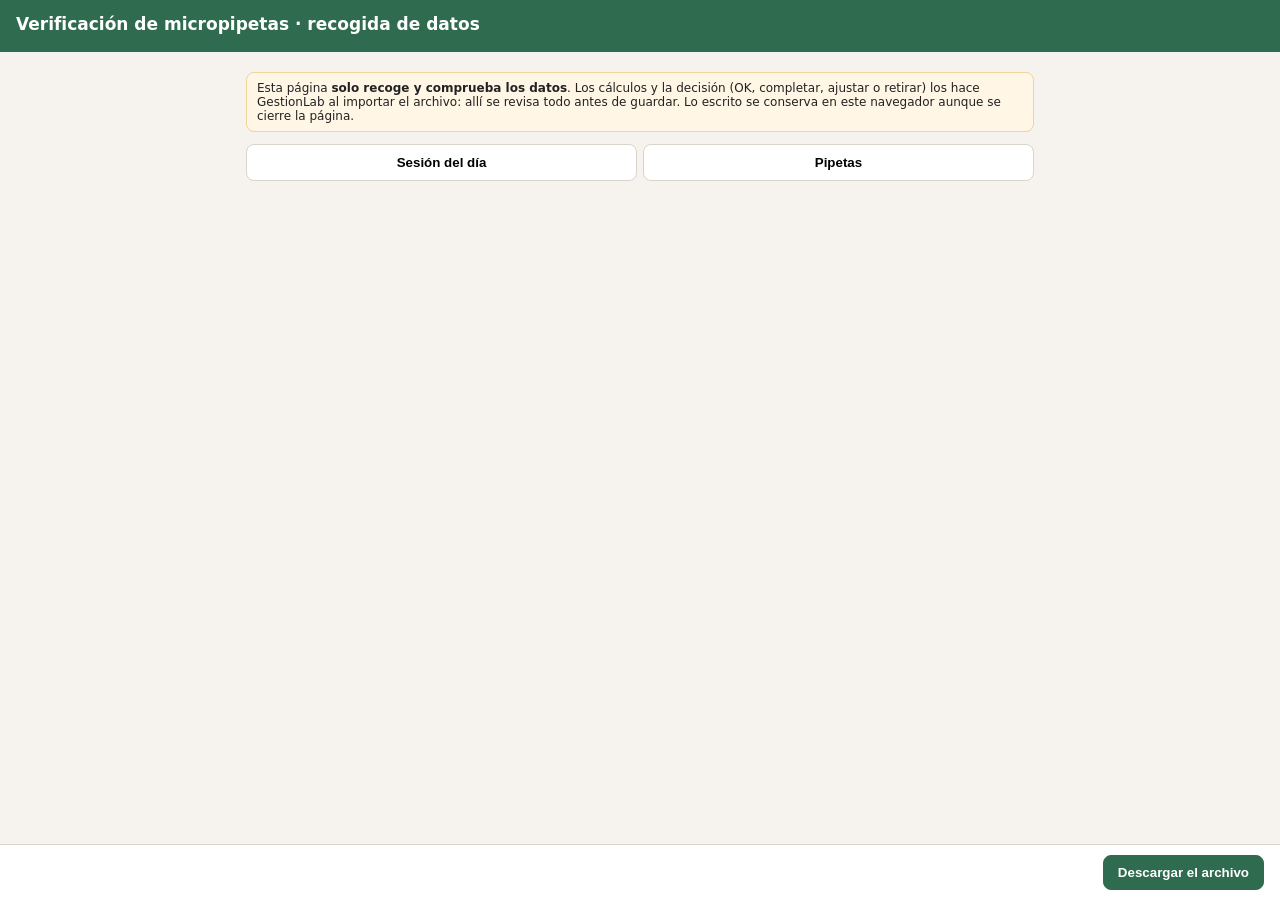
<file: assets/verif-pipetas-recogida.html>
<!doctype html>
<html lang="es">
<head>
<meta charset="utf-8">
<meta name="viewport" content="width=device-width, initial-scale=1">
<title>Recogida de datos · verificación de micropipetas</title>
<!--
  Página de recogida de datos de la verificación de micropipetas (GestionLab).
  La genera la app («Verificación de pipetas» → «Página para recoger datos sin conexión»)
  con las pipetas, sus volúmenes y sus límites de ese momento. SOLO recoge y comprueba los
  datos (mismas reglas que la app); NO calcula ni decide: eso lo hace GestionLab al importar
  el archivo que se descarga aquí. Funciona sin conexión.
-->
<style>
  :root { --borde:#d9d4cb; --suave:#6f6a62; --mal:#c0392b; --aviso:#9a6200; --acento:#2f6b4f; --fondo:#f6f3ee; }
  * { box-sizing: border-box; }
  body { margin: 0; font-family: system-ui, -apple-system, "Segoe UI", Roboto, sans-serif; background: var(--fondo); color: #222; font-size: 14px; }
  header { background: var(--acento); color: #fff; padding: 14px 16px; }
  header h1 { margin: 0; font-size: 17px; }
  header p { margin: 4px 0 0; font-size: 12px; opacity: .9; }
  main { max-width: 820px; margin: 0 auto; padding: 12px 16px 90px; }
  .tarjeta { background: #fff; border: 1px solid var(--borde); border-radius: 10px; padding: 12px 14px; margin: 12px 0; }
  h2 { font-size: 15px; margin: 0 0 8px; }
  h3 { font-size: 13px; margin: 14px 0 6px; }
  .pestanas { display: flex; gap: 6px; margin: 12px 0 0; }
  .pestanas button { flex: 1; padding: 10px; border: 1px solid var(--borde); background: #fff; border-radius: 8px; font-weight: 600; cursor: pointer; }
  .pestanas button.activa { border: 2px solid var(--acento); color: var(--acento); }
  label { display: block; font-size: 12px; color: var(--suave); margin: 8px 0 3px; }
  input, select { font-size: 15px; padding: 7px 8px; border: 1px solid var(--borde); border-radius: 6px; background: #fff; }
  input.mal { border-color: var(--mal); background: #fdf0ef; }
  input.dudoso { border-color: #e0a73a; }
  .msg { display: block; font-size: 11px; min-height: 0; }
  .msg.err { color: var(--mal); } .msg.aviso { color: var(--aviso); }
  .fila { display: flex; flex-wrap: wrap; gap: 8px 14px; align-items: flex-start; }
  .campo { display: inline-flex; flex-direction: column; }
  table { width: 100%; border-collapse: collapse; font-size: 13px; }
  th { text-align: left; font-size: 11px; color: var(--suave); padding: 4px; }
  td { padding: 4px; border-top: 1px solid #eee; vertical-align: top; }
  td input { width: 92px; }
  .guia { font-size: 11px; color: var(--suave); }
  .boton { padding: 9px 14px; border-radius: 8px; border: 1px solid var(--borde); background: #fff; font-weight: 600; cursor: pointer; }
  .boton.primario { background: var(--acento); color: #fff; border-color: var(--acento); }
  .enlace { background: none; border: none; color: var(--acento); text-decoration: underline; cursor: pointer; padding: 0; font-size: 13px; }
  .pie { position: fixed; left: 0; right: 0; bottom: 0; background: #fff; border-top: 1px solid var(--borde); padding: 10px 16px; display: flex; gap: 10px; justify-content: space-between; align-items: center; }
  .pie span { font-size: 12px; color: var(--suave); }
  .aviso-caja { background: #fff6e5; border: 1px solid #f0d49a; border-radius: 8px; padding: 8px 10px; font-size: 12px; margin: 8px 0; }
  .volumen { border: 1px solid var(--borde); border-radius: 8px; padding: 8px 10px; margin: 10px 0; }
  .oculto { display: none; }
</style>
</head>
<body>
<header>
  <h1>Verificación de micropipetas · recogida de datos</h1>
  <p id="cab-info"></p>
</header>
<main>
  <div class="aviso-caja">Esta página <strong>solo recoge y comprueba los datos</strong>. Los cálculos y la decisión (OK, completar, ajustar o retirar) los hace GestionLab al importar el archivo: allí se revisa todo antes de guardar. Lo escrito se conserva en este navegador aunque se cierre la página.</div>
  <div class="pestanas">
    <button id="tab-sesion" onclick="verTab('sesion')">Sesión del día</button>
    <button id="tab-pipetas" onclick="verTab('pipetas')">Pipetas</button>
  </div>
  <section id="sec-sesion"></section>
  <section id="sec-pipetas" class="oculto"></section>
</main>
<div class="pie"><span id="pie-estado"></span><button class="boton primario" onclick="descargar()">Descargar el archivo</button></div>

<script>
/*__DATOS__*/
</script>
<script>
/*__VALIDACION__*/
</script>
<script>
// ── Estado (se guarda en este navegador) ─────────────────────────────────────
const CLAVE = 'gl-verif-recogida-' + DATOS.curso;
let estado;
try { estado = JSON.parse(localStorage.getItem(CLAVE) || 'null'); } catch (e) { estado = null; }
if (!estado || estado.formato !== FORMATO_ARCHIVO) estado = { formato: FORMATO_ARCHIVO, incluirSesion: true, sesion: nuevaSesion(), pipetas: [] };
function nuevaSesion() {
  return { fecha: new Date().toISOString().slice(0, 10), bloque: '', personas: '', datos: {
    temperatura: '', balanzas: ['BAL-003'], tubos: {}, blanco_inicio: '', abs_P: ['', '', '', '', ''],
    comprobaciones: {}, lecturas_cv: Array(10).fill(''), blanco_final: '', validacion: null } };
}
function guardarLocal() {
  try { localStorage.setItem(CLAVE, JSON.stringify(estado)); } catch (e) { /* sin almacenamiento: se sigue igual */ }
  const nErr = document.querySelectorAll('input.mal').length;
  document.getElementById('pie-estado').textContent = nErr ? `${nErr} dato(s) que no cumplen (en rojo)` : 'Guardado en este navegador';
}
const esc = t => String(t ?? '').replace(/[&<>"']/g, c => ({ '&': '&amp;', '<': '&lt;', '>': '&gt;', '"': '&quot;', "'": '&#39;' }[c]));
function get(path) { return path.split('.').reduce((o, k) => (o == null ? undefined : o[k]), estado); }
function put(path, v) {
  const ks = path.split('.'); let o = estado;
  ks.slice(0, -1).forEach((k, i) => { if (o[k] == null || typeof o[k] !== 'object') o[k] = /^\d+$/.test(ks[i + 1]) ? [] : {}; o = o[k]; });
  o[ks[ks.length - 1]] = v;
}
function campo(path, tipo, ctx, ph) {
  return `<span class="campo"><input inputmode="decimal" data-path="${esc(path)}" data-tipo="${tipo}" data-ctx='${esc(JSON.stringify(ctx || {}))}' value="${esc(get(path) ?? '')}" placeholder="${esc(ph || '')}" oninput="alEscribir(this)" onblur="comprobar(this)"><span class="msg"></span></span>`;
}
function texto(path, ph) { return `<input style="width:100%" data-path="${esc(path)}" data-tipo="texto" value="${esc(get(path) ?? '')}" placeholder="${esc(ph || '')}" oninput="alEscribir(this)">`; }
function alEscribir(el) { put(el.dataset.path, el.value); if (el.dataset.tipo !== 'texto') comprobar(el, true); guardarLocal(); }
function comprobar(el, escribiendo) {
  if (el.dataset.tipo === 'texto') return;
  const msg = el.parentElement.querySelector('.msg');
  const r = el.value.trim() === '' ? {} : comprobarDato(el.dataset.tipo, el.value, { ...JSON.parse(el.dataset.ctx || '{}'), opcional: true });
  const aviso = r.aviso && !(escribiendo && /tres decimales/.test(r.aviso)) ? r.aviso : '';
  el.classList.toggle('mal', !!r.error); el.classList.toggle('dudoso', !r.error && !!aviso);
  msg.textContent = r.error || aviso || ''; msg.className = 'msg ' + (r.error ? 'err' : aviso ? 'aviso' : '');
}
function comprobarTodo(sec) { document.querySelectorAll(`#${sec} input[data-tipo]`).forEach(el => { if (el.value) comprobar(el); }); guardarLocal(); }
function verTab(t) {
  ['sesion', 'pipetas'].forEach(x => { document.getElementById('sec-' + x).classList.toggle('oculto', x !== t); document.getElementById('tab-' + x).classList.toggle('activa', x === t); });
  t === 'sesion' ? pintarSesion() : pintarPipetas();
}

// ── Sesión del día ──────────────────────────────────────────────────────────
function pintarSesion() {
  const s = estado.sesion, d = s.datos;
  const tubos = DATOS.tubos.filter(t => !s.bloque || String(t.bloque) === String(s.bloque));
  const bloques = [...new Set(DATOS.tubos.map(t => String(t.bloque)).filter(Boolean))];
  const m = p => campo(p, 'masa', {}, 'g');
  const a = p => campo(p, 'absorbancia', {}, '0,000');
  const comp = (tipo, html) => `<tr><td><strong>${tipo === 'S-C2' ? 'S-C (2.º lote)' : tipo}</strong></td><td>${html}</td><td>${a(`sesion.datos.comprobaciones.${tipo}.A`)}</td></tr>`;
  d.validacion = d.validacion || null;
  document.getElementById('sec-sesion').innerHTML = `<div class="tarjeta">
    <label><input type="checkbox" ${estado.incluirSesion ? 'checked' : ''} onchange="estado.incluirSesion=this.checked;guardarLocal();pintarSesion()" style="width:auto"> Este archivo lleva los datos de la sesión del día</label>
    ${estado.incluirSesion ? `
    <div class="fila">
      <div><label>Fecha</label><input type="date" data-path="sesion.fecha" data-tipo="texto" value="${esc(s.fecha)}" oninput="alEscribir(this)"></div>
      <div><label>Bloque</label><select onchange="estado.sesion.bloque=this.value;guardarLocal();pintarSesion()"><option value="">—</option>${bloques.map(b => `<option ${String(s.bloque) === b ? 'selected' : ''}>${esc(b)}</option>`).join('')}</select></div>
      <div><label>Temperatura del agua (°C, entera)</label>${campo('sesion.datos.temperatura', 'temperatura', {}, '22')}</div>
    </div>
    <label>Quién dirige y grupos (sin nombres del alumnado)</label>${texto('sesion.personas')}
    <label>Balanzas de los tubos y de las pesadas</label>
    <div class="fila">${DATOS.balanzas.map(b => `<label style="display:flex;gap:6px;align-items:center;color:#222"><input type="checkbox" style="width:auto" ${d.balanzas.includes(b.id) ? 'checked' : ''} ${b.s ? '' : 'disabled'} onchange="balanza('${b.id}',this.checked)"> ${b.id} (${esc(b.nombre)})${b.s ? '' : ' · sin repetibilidad medida'}</label>`).join('')}</div>
    <h3>Tubos de disoluciones: masa cerrados antes de abrirlos y al cerrarlos al final (g)</h3>
    ${tubos.length ? `<table><tr><th>Tubo</th><th>Ahora</th><th>Al final</th></tr>${tubos.map(t => `<tr><td><strong>${esc(t.disolucion)}</strong><div class="guia">bloque ${esc(t.bloque || '—')}</div></td><td>${m(`sesion.datos.tubos.${t.id}.m_ahora`)}</td><td>${m(`sesion.datos.tubos.${t.id}.m_cierre`)}</td></tr>`).join('')}</table>` : '<p class="guia">No hay tubos registrados en la preparación del curso.</p>'}
    <h3>Blanco y recta del día</h3>
    <div class="fila"><div><label>Blanco al empezar</label>${campo('sesion.datos.blanco_inicio', 'blanco', {}, '0,000')}</div></div>
    <table><tr><th>Punto</th><th>A leída</th></tr>${[0, 1, 2, 3, 4].map(i => `<tr><td>P${i + 1}</td><td>${a(`sesion.datos.abs_P.${i}`)}</td></tr>`).join('')}</table>
    <h3>Diluciones de comprobación (masas en g)</h3>
    <table><tr><th>Disolución</th><th>Masas</th><th>A</th></tr>
      ${comp('S-A', `${m('sesion.datos.comprobaciones.S-A.m1')} + ${m('sesion.datos.comprobaciones.S-A.m2')}<br>${m('sesion.datos.comprobaciones.S-A.m3')} + ${m('sesion.datos.comprobaciones.S-A.m4')}`)}
      ${comp('S-B', `${m('sesion.datos.comprobaciones.S-B.m')} + ${m('sesion.datos.comprobaciones.S-B.m_agua')}`)}
      ${comp('S-C', `${m('sesion.datos.comprobaciones.S-C.m')} + ${m('sesion.datos.comprobaciones.S-C.m_agua')}`)}
      ${DATOS.hay_lote2 ? comp('S-C2', `${m('sesion.datos.comprobaciones.S-C2.m')} + ${m('sesion.datos.comprobaciones.S-C2.m_agua')}`) : ''}
    </table>
    <h3>CV de lectura: diez lecturas (vaciando y rellenando la cubeta)</h3>
    <div class="fila">${d.lecturas_cv.map((_, i) => a(`sesion.datos.lecturas_cv.${i}`)).join('')}</div>
    <h3>Blanco al final</h3>${campo('sesion.datos.blanco_final', 'blanco', {}, '0,000')}
    <h3>Validación del método (la primera sesión del curso)</h3>
    <label><input type="checkbox" style="width:auto" ${d.validacion ? 'checked' : ''} onchange="estado.sesion.datos.validacion=this.checked?{grav200:[],fot200:[],llenado:[],balanzas:{}}:null;guardarLocal();pintarSesion()"> Esta sesión incluye la validación</label>
    ${d.validacion ? validacionHtml() : ''}` : ''}
  </div>`;
  comprobarTodo('sec-sesion');
}
function validacionHtml() {
  const v = estado.sesion.datos.validacion;
  const rel = (arr, n, vacio) => { while (arr.length < n) arr.push(vacio()); return arr; };
  rel(v.grav200, 10, () => ({ m: '' })); rel(v.fot200, 10, () => ({ m: '', A: '' })); rel(v.llenado, 3, () => '');
  return `<div class="guia">Comparación con la gravimetría a 200 µl: 10 pesadas y 10 réplicas fotométricas (S-C, tubos de 1,000 g).</div>
    <table><tr><th>#</th><th>Balanza (g)</th><th>Agua del tubo (g)</th><th>A</th></tr>${v.grav200.map((_, i) => `<tr><td>${i + 1}</td><td>${campo(`sesion.datos.validacion.grav200.${i}.m`, 'masa')}</td><td>${campo(`sesion.datos.validacion.fot200.${i}.m`, 'masa')}</td><td>${campo(`sesion.datos.validacion.fot200.${i}.A`, 'absorbancia')}</td></tr>`).join('')}</table>
    <div class="guia" style="margin-top:8px">Llenado de la cubeta: P3 con 0,7, 1,0 y 1,2 ml</div>
    <div class="fila">${[0, 1, 2].map(i => campo(`sesion.datos.validacion.llenado.${i}`, 'absorbancia')).join('')}</div>
    ${['BAL-001', 'BAL-005'].map(id => { const p = (v.balanzas[id] = v.balanzas[id] || []); while (p.length < 10) p.push('');
      return `<div class="guia" style="margin-top:8px">${id}: 10 pesadas del mismo microtubo con 1 g de agua (si se va a usar)</div><div class="fila">${p.map((_, i) => campo(`sesion.datos.validacion.balanzas.${id}.${i}`, 'masa')).join('')}</div>`; }).join('')}`;
}
function balanza(id, on) {
  const b = estado.sesion.datos.balanzas;
  if (on && !b.includes(id)) b.push(id); if (!on && b.includes(id)) b.splice(b.indexOf(id), 1);
  guardarLocal();
}

// ── Pipetas ─────────────────────────────────────────────────────────────────
function pintarPipetas() {
  const cont = document.getElementById('sec-pipetas');
  const opciones = DATOS.pipetas.map(p => `<option value="${esc(p.id)}">${esc(p.id)} · ${esc(p.marca)} · ${esc(p.rango)}</option>`).join('');
  cont.innerHTML = `<div class="tarjeta"><label>Añadir una pipeta</label>
      <div class="fila"><select id="nueva-pipeta"><option value="">Elige…</option>${opciones}</select><button class="boton" onclick="anadirPipeta()">Añadir</button></div></div>`
    + estado.pipetas.map((p, pi) => pipetaHtml(p, pi)).join('');
  comprobarTodo('sec-pipetas');
}
function anadirPipeta() {
  const id = document.getElementById('nueva-pipeta').value;
  if (!id) return;
  if (estado.pipetas.some(p => p.id_activo === id)) { alert('Esa pipeta ya está en el archivo'); return; }
  estado.pipetas.push({ id_activo: id, v_bajo_elegido: null, puntas: '', observaciones: '', volumenes: {} });
  guardarLocal(); pintarPipetas();
}
function pipetaHtml(p, pi) {
  const d = DATOS.pipetas.find(x => x.id === p.id_activo);
  if (!d) return `<div class="tarjeta">${esc(p.id_activo)}: no está en esta página (descárgala de nuevo desde la app).</div>`;
  const vols = d.volumenes.map(v => (v.clave === 'bajo' && p.v_bajo_elegido ? { ...v, v: p.v_bajo_elegido } : v));
  return `<div class="tarjeta"><h2>${esc(d.id)} <span class="guia">${esc(d.marca)} · ${esc(d.rango)}${d.canales > 1 ? ' · 8 canales' : ''}</span></h2>
    ${d.confirmar ? `<div class="aviso-caja">⚠ ${esc(d.confirmar)}</div>` : ''}
    ${d.opciones_bajo ? `<label>Volumen bajo según lo grabado</label><div class="fila">${d.opciones_bajo.map(v => `<label style="display:flex;gap:6px;color:#222"><input type="radio" style="width:auto" name="vb-${pi}" ${Number(p.v_bajo_elegido) === v ? 'checked' : ''} onchange="estado.pipetas[${pi}].v_bajo_elegido=${v};guardarLocal();pintarPipetas()"> ${v} µl</label>`).join('')}</div>` : ''}
    ${vols.map(v => volumenHtml(p, pi, d, v)).join('')}
    <label>Puntas usadas</label>${texto(`pipetas.${pi}.puntas`)}
    <label>Observaciones</label>${texto(`pipetas.${pi}.observaciones`)}
    <p><button class="enlace" onclick="if(confirm('¿Quitar ${esc(d.id)} del archivo?')){estado.pipetas.splice(${pi},1);guardarLocal();pintarPipetas()}">Quitar esta pipeta del archivo</button></p></div>`;
}
function volumenHtml(p, pi, d, v) {
  const dv = (p.volumenes[v.clave] = p.volumenes[v.clave] || { sesion: 'archivo', lote_sc: '1', canales: [] });
  while (dv.canales.length < d.canales) dv.canales.push({ replicas: [] });
  const fot = v.metodo === 'fotométrico';
  const z = null;   // sin cálculo: la masa entregada se comprueba en GestionLab con la Z de la sesión
  return `<div class="volumen"><strong>${esc(String(v.v).replace('.', ','))} µl</strong> (${v.clave === 'nominal' ? 'nominal' : 'volumen bajo'}) · ${esc(v.metodo)}${fot ? ` · ${esc(v.disolucion)} · tubos de ${esc(Number(v.masa_tabla).toFixed(3).replace('.', ','))} g de agua` : ''}
    <div class="fila"><div><label>Sesión</label><select onchange="estado.pipetas[${pi}].volumenes['${v.clave}'].sesion=this.value;guardarLocal()">
      <option value="archivo" ${dv.sesion === 'archivo' ? 'selected' : ''}>La de este archivo</option>
      ${DATOS.sesiones.map(s => `<option value="${esc(s.id)}" ${dv.sesion === s.id ? 'selected' : ''}>${esc(s.fecha)} (ya en GestionLab)</option>`).join('')}</select></div>
      ${fot && v.disolucion === 'S-C' && DATOS.hay_lote2 ? `<div><label>Lote de S-C</label><select onchange="estado.pipetas[${pi}].volumenes['${v.clave}'].lote_sc=this.value;guardarLocal()"><option value="1">1.er lote</option><option value="2" ${dv.lote_sc === '2' ? 'selected' : ''}>2.º lote</option></select></div>` : ''}</div>
    ${dv.canales.map((c, ci) => {
      while (c.replicas.length < 4) c.replicas.push({ m: '', A: '' });
      const base = `pipetas.${pi}.volumenes.${v.clave}.canales.${ci}.replicas`;
      return `${d.canales > 1 ? `<h3>Canal ${ci + 1}</h3>` : ''}<table><tr><th>#</th><th>${fot ? 'Agua del tubo (g)' : 'Masa entregada (g)'}</th>${fot ? '<th>A</th>' : ''}</tr>
        ${c.replicas.map((_, i) => `<tr><td>${i + 1}</td><td>${campo(`${base}.${i}.m`, fot ? 'masa_tubo' : 'masa', fot ? { masa_tabla: v.masa_tabla } : { v_ajustado: v.v, z })}</td>${fot ? `<td>${campo(`${base}.${i}.A`, 'absorbancia')}</td>` : ''}</tr>`).join('')}</table>
        ${c.replicas.length < CRITERIOS.max_replicas ? `<button class="enlace" onclick="masReplicas(${pi},'${v.clave}',${ci})">+ Hasta 10 réplicas (las 5 a 10, con punta nueva)</button>` : ''}`;
    }).join('')}</div>`;
}
function masReplicas(pi, clave, ci) {
  const r = estado.pipetas[pi].volumenes[clave].canales[ci].replicas;
  while (r.length < CRITERIOS.max_replicas) r.push({ m: '', A: '' });
  guardarLocal(); pintarPipetas();
}

// ── Archivo para GestionLab ─────────────────────────────────────────────────
function descargar() {
  const nErr = document.querySelectorAll('input.mal').length;
  if (nErr && !confirm(`Hay ${nErr} dato(s) que no cumplen (en rojo). GestionLab no los guardará sin corregirlos. ¿Descargar igualmente?`)) return;
  const archivo = { tipo: 'gestionlab-verif-pipetas', formato: FORMATO_ARCHIVO, curso: DATOS.curso, generada: DATOS.generada,
    exportado: new Date().toISOString(), sesion: estado.incluirSesion ? estado.sesion : null, pipetas: estado.pipetas };
  const blob = new Blob([JSON.stringify(archivo, null, 1)], { type: 'application/json' });
  const a = document.createElement('a');
  a.href = URL.createObjectURL(blob);
  a.download = `verificacion-pipetas-${(estado.sesion?.fecha || new Date().toISOString().slice(0, 10))}.json`;
  document.body.appendChild(a); a.click(); a.remove();
}

document.getElementById('cab-info').textContent = `Curso ${DATOS.curso} · página generada el ${DATOS.generada.slice(0, 10).split('-').reverse().join('/')} · ${DATOS.pipetas.length} pipetas`;
verTab('sesion');
</script>
</body>
</html>
</file>
